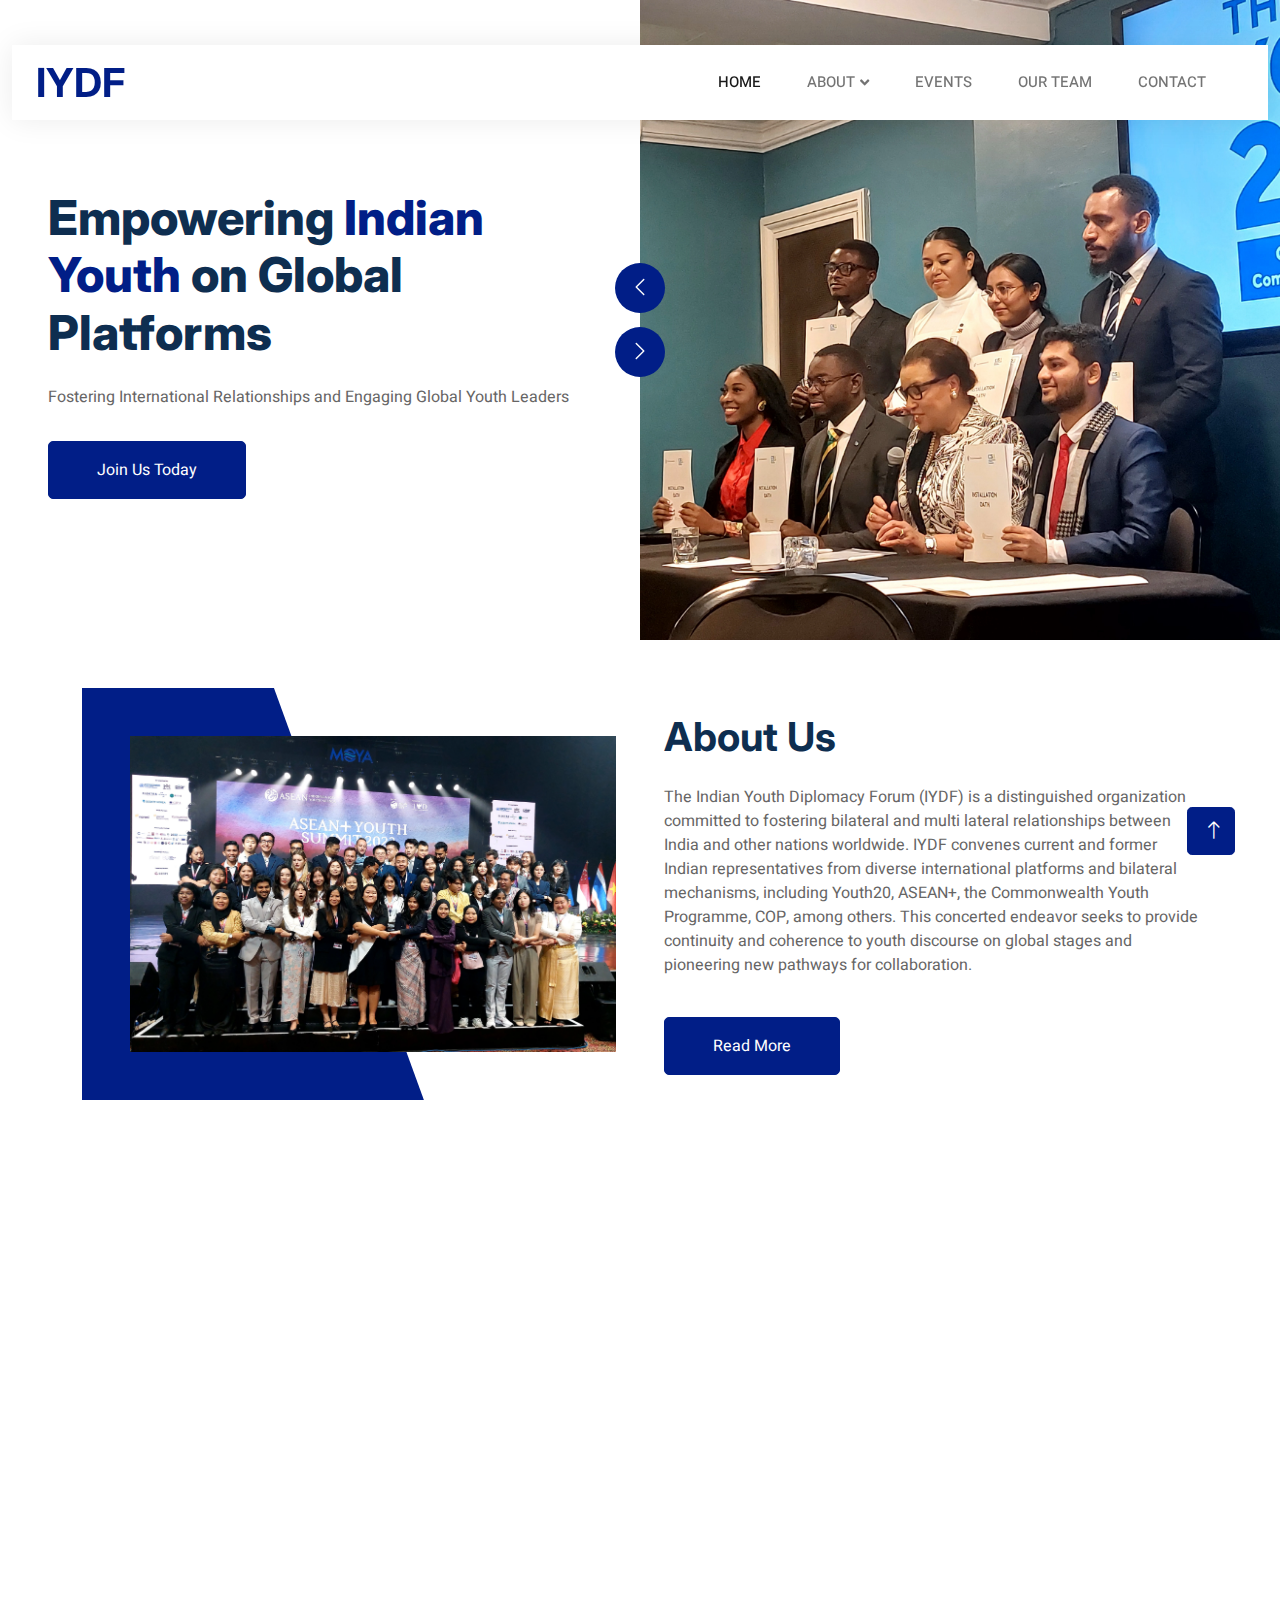
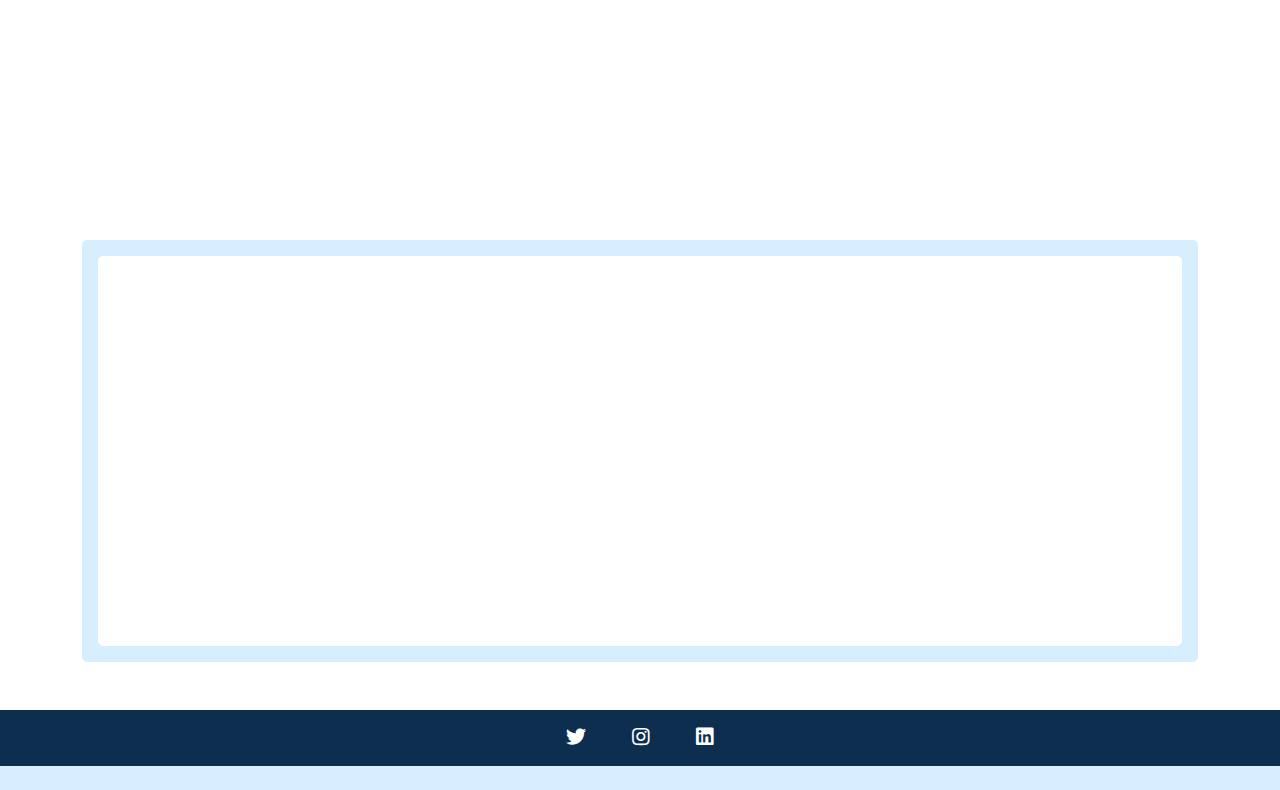
<file: index.html>
<!DOCTYPE html>
<html lang="en">

<head>
    <meta charset="utf-8">
    <title>IYDF</title>
    <meta content="width=device-width, initial-scale=1.0" name="viewport">
    <meta content="" name="keywords">
    <meta content="" name="description">
    <meta name="viewport" content="width=device-width, initial-scale=1">
    <meta name="description" content="Indian Youth Diplomacy Forum (IYDF) is a distinguished organization committed to fostering bilateral and multi lateral relationships between India and other nations worldwide.">
    <meta name="keywords" content="Indian Youth Diplomacy Forum, IYDF, Indian Youth Diplomacy Forum (IYDF), Indian Youth Diplomacy Forum (IYDF) is a distinguished organization committed to fostering bilateral and multi lateral relationships between India and other nations worldwide.">
    <meta name="author" content="Indian Youth Diplomacy Forum">
    <meta property="og:title" content="Indian Youth Diplomacy Forum">
    <meta property="og:description" content="Indian Youth Diplomacy Forum (IYDF) is a distinguished organization committed to fostering bilateral and multi lateral relationships between India and other nations worldwide.">
    <meta property="og:image" content="img/favicon.ico">
    <meta property="og:url" content="https://iydf.in/">
    <meta property="og:site_name" content="Indian Youth Diplomacy Forum">
    <meta property="og:type" content="website">
    <meta name="twitter:card" content="summary_large_image">
    <meta name="twitter:title" content="Indian Youth Diplomacy Forum">
    <meta name="twitter:description" content="Indian Youth Diplomacy Forum (IYDF) is a distinguished organization committed to fostering bilateral and multi lateral relationships between India and other nations worldwide.">
    <meta name="twitter:image" content="img/favicon.ico">

    <!-- Favicon -->
    <link href="img/favicon.ico" rel="icon" type="image/x-icon">
    <link href="css/style.css" rel="stylesheet">
    <link rel="preconnect" href="https://fonts.googleapis.com">
    <link rel="preconnect" href="https://fonts.gstatic.com" crossorigin>
    <link href="https://fonts.googleapis.com/css2?family=Heebo:wght@400;500;600&family=Inter:wght@700;800&display=swap" rel="stylesheet">
    <link href="https://cdnjs.cloudflare.com/ajax/libs/font-awesome/5.10.0/css/all.min.css" rel="stylesheet">
    <link href="https://cdn.jsdelivr.net/npm/bootstrap-icons@1.4.1/font/bootstrap-icons.css" rel="stylesheet">
    <link href="lib/animate/animate.min.css" rel="stylesheet">
    <link href="lib/owlcarousel/assets/owl.carousel.min.css" rel="stylesheet">
    <link href="css/bootstrap.min.css" rel="stylesheet">
    
</head>

<body>
    <div class="container-xxl bg-white p-0">
        <!-- Loader -->
        <div id="spinner" class="show bg-white position-fixed translate-middle w-100 vh-100 top-50 start-50 d-flex align-items-center justify-content-center">
            <div class="spinner-border text-primary" style="width: 3rem; height: 3rem;" role="status">
                <span class="sr-only">Loading...</span>
            </div>
        </div>
        <!-- Loader End -->


        <!-- Navbar Start -->
        <div class="container-fluid nav-bar bg-transparent" style="z-index: 3;">
            <nav class="navbar navbar-expand-lg bg-white navbar-light py-0 px-4">
                <a href="index.html" class="navbar-brand d-flex align-items-center text-center">
                    <h1 class="m-0 text-primary">IYDF</h1>
                </a>
                <button type="button" class="navbar-toggler" data-bs-toggle="collapse" data-bs-target="#navbarCollapse">
                    <span class="navbar-toggler-icon"></span>
                </button>
                <div class="collapse navbar-collapse" id="navbarCollapse">
                    <div class="navbar-nav ms-auto">
                        <a href="index.html" class="nav-item nav-link active">Home</a>
                        <div class="nav-item dropdown">
                            <a href="#" class="nav-link dropdown-toggle" data-bs-toggle="dropdown">About</a>
                            <div class="dropdown-menu rounded-0 m-0">
                                <a href="about.html" class="dropdown-item">About Us</a>
                                <a href="vision.html" class="dropdown-item">Our Vision</a>
                                <a href="domains.html" class="dropdown-item">Domains</a>
                            </div>
                        </div>
                        <a href="events.html" class="nav-item nav-link">Events</a>

                        <a href="ourteam.html" class="nav-item nav-link">Our Team</a>
                        <a href="contact.html" class="nav-item nav-link">Contact</a>
                    </div>
                </div>
            </nav>
        </div>
        <!-- Navbar End -->


        <!-- Header Start -->
        <div class="container-fluid header bg-white p-0">
            <div class="row g-0 align-items-center flex-column-reverse flex-md-row">
                <div class="col-md-6 p-5 mt-lg-5">
                    <h1 class="display-5 animated fadeIn mb-4">Empowering<span class="text-primary"> Indian Youth</span> on Global Platforms</h1>
                    <p class="animated fadeIn mb-4 pb-2">Fostering International Relationships and Engaging Global Youth Leaders</p>
                    <a href="#" class="btn btn-primary py-3 px-5 me-3 animated fadeIn" data-bs-toggle="modal" data-bs-target="#volunteerFormModal">Join Us Today</a>
                </div>
                <div class="col-md-6 animated fadeIn">
                    <div class="owl-carousel header-carousel">
                        <div class="owl-carousel-item">
                            <img class="img-fluid" src="img/carousel-1.webp" alt="">
                        </div>
                        <div class="owl-carousel-item">
                            <img class="img-fluid" src="img/carousel-2.webp" alt="">
                        </div>
                        <div class="owl-carousel-item">
                            <img class="img-fluid" src="img/carousel-3.webp" alt="">
                        </div>
                        <div class="owl-carousel-item">
                            <img class="img-fluid" src="img/carousel-4.webp" alt="">
                        </div>
                        <div class="owl-carousel-item">
                            <img class="img-fluid" src="img/carousel-5.webp" alt="">
                        </div>
                        <div class="owl-carousel-item">
                            <img class="img-fluid" src="img/carousel-6.webp" alt="">
                        </div>
                    </div>
                </div>
            </div>
        </div>
        <!-- Header End -->


        <!-- Modal Start -->
        <div class="modal fade" id="volunteerFormModal" tabindex="-1" aria-labelledby="volunteerFormModalLabel" aria-hidden="true" style = "z-index: 10000;">
            <div class="modal-dialog">
                <div class="modal-content">
                    <div class="modal-header">
                        <h5 class="modal-title" id="volunteerFormModalLabel">Volunteer Form</h5>
                        <button type="button" class="btn-close" data-bs-dismiss="modal" aria-label="Close"></button>
                    </div>
                    <div class="modal-body">
                        <form action="https://formsubmit.co/indianyouthdiplomacyforum@gmail.com" method="POST">
                            <div class="row g-3">
                                <div class="col-md-6">
                                    <div class="form-floating">
                                        <input type="text" class="form-control" id="first_name" placeholder="First Name" name="First Name">
                                        <label for="name">First Name</label>
                                    </div>
                                </div>
                                <div class="col-md-6">
                                    <div class="form-floating">
                                        <input type="text" class="form-control" id="last_name" placeholder="Last Name" name="Last Name">
                                        <label for="name">Last Name</label>
                                    </div>
                                </div>
                                
                                <div class="col-12">
                                    <div class="form-floating">
                                        <input type="tel" class="form-control" id="subject" placeholder="+91 5672865432" name="Mobile Number">
                                        <label for="Phone">Phone Number</label>
                                    </div>
                                </div>
                                <div class="col-12">
                                    <div class="form-floating">
                                        <input type="email" class="form-control" id="email" placeholder="anything@something.com" name="Email">
                                        <label for="email">Email ID</label>
                                    </div>
                                </div>
                                <div class="col-12">
                                    <div class="form-floating">
                                        <input type="text" class="form-control" id="subject" placeholder="IYDF" name="Organization">
                                        <label for="subject">Name of organization</label>
                                    </div>
                                </div>
                                <div class="col-12">
                                    <div class="form-floating">
                                        <input type="text" class="form-control" id="subject" placeholder="Manager" name="Designation">
                                        <label for="subject">Designation at organization</label>
                                    </div>
                                </div>
                                <div class="col-12">
                                    <button class="btn btn-primary w-100 py-3" type="submit">Send Message</button>
                                </div>
                            </div>
                        </form>
                    </div>
                </div>
            </div>
        </div>
        <!-- Modal end -->


        <!-- About Start -->
        <div class="container-xxl py-5 bg-white">
            <div class="container">
                <div class="row g-5 align-items-center">
                    <div class="col-lg-6 wow fadeIn" data-wow-delay="0.1s">
                        <div class="about-img position-relative overflow-hidden p-5 pe-0">
                            <img class="img-fluid w-100" src="img/about.webp">
                        </div>
                    </div>
                    <div class="col-lg-6 wow fadeIn" data-wow-delay="0.5s">
                        <h1 class="mb-4">About Us</h1>
                        <p class="mb-4">
                            The Indian Youth Diplomacy Forum (IYDF) is a distinguished organization committed to fostering bilateral and multi
                            lateral relationships between India and other nations worldwide. IYDF convenes current and former Indian representatives from 
                            diverse international platforms and bilateral mechanisms, including Youth20, ASEAN+, the Commonwealth Youth Programme, COP, 
                            among others. This concerted endeavor seeks to provide continuity and coherence to youth discourse on global stages and pioneering 
                            new pathways for collaboration.
                        </p>
                        <a class="btn btn-primary py-3 px-5 mt-3" href="about.html">Read More</a>
                    </div>
                </div>
            </div>
        </div>
        <!-- About End -->


        <!-- Initiatives Start -->
        <div class="container-xxl py-5 bg-white">
            <div class="container">
                <div class="text-center mx-auto mb-5 wow fadeInUp" data-wow-delay="0.1s" style="max-width: 600px;">
                    <h1 class="mb-3">Plans & Initiatives</h1>
                    <p>
                        IYDF is involved in various initiatives aimed at empowering youth and fostering international collaboration.
                    </p>
                </div>
                <div class="row g-4">
                    <div class="col-lg-3 col-sm-6 wow fadeInUp" data-wow-delay="0.1s">
                        <a class="d-block bg-light-card text-center rounded p-3 ">
                            <div class="rounded p-4 overlay">
                                <h6>Capacity Building & Training</h6>
                                <span></span>
                            </div>
                        </a>
                    </div>
                    <div class="col-lg-3 col-sm-6 wow fadeInUp" data-wow-delay="0.3s">
                        <a class="d-block bg-light-card text-center rounded p-3 ">
                            <div class="rounded p-4 overlay">
                                <h6>Institutional Engagement & Collaboration</h6>
                                <span></span>
                            </div>
                        </a>
                    </div>
                    <div class="col-lg-3 col-sm-6 wow fadeInUp" data-wow-delay="0.5s">
                        <a class="d-block bg-light-card text-center rounded p-3 ">
                            <div class="rounded p-4 overlay">
                                <h6>Awareness & Outreach Initiatives</h6>
                                <span></span>
                            </div>
                        </a>
                    </div>
                    <div class="col-lg-3 col-sm-6 wow fadeInUp" data-wow-delay="0.7s">
                        <a class="d-block bg-light-card text-center rounded p-3 ">
                            <div class="rounded p-4 overlay">
                                <h6>Data Collection & Assimilation</h6>
                                <span></span>
                            </div>
                        </a>
                    </div>
                    <div class="col-lg-3 col-sm-6 wow fadeInUp" data-wow-delay="0.1s">
                        <a class="d-block bg-light-card text-center rounded p-3 ">
                            <div class="rounded p-4 overlay">
                                <h6>Youth Exchanges & Global Events</h6>
                                <span></span>
                            </div>
                        </a>
                    </div>
                    <div class="col-lg-3 col-sm-6 wow fadeInUp" data-wow-delay="0.3s">
                        <a class="d-block bg-light-card text-center rounded p-3 ">
                            <div class="rounded p-4 overlay">
                                <h6>Research on Global Events</h6>
                                <span></span>
                            </div>
                        </a>
                    </div>
                    <div class="col-lg-3 col-sm-6 wow fadeInUp" data-wow-delay="0.5s">
                        <a class="d-block bg-light-card text-center rounded p-3 ">
                            <div class="rounded p-4 overlay">
                                <h6>Community Development</h6>
                                <span></span>
                            </div>
                        </a>
                    </div>
                    <div class="col-lg-3 col-sm-6 wow fadeInUp" data-wow-delay="0.7s">
                        <a class="d-block bg-light-card text-center rounded p-3 ">
                            <div class="rounded p-4 overlay">
                                <h6>Workshops & Training Sessions</h6>
                                <span></span>
                            </div>
                        </a>
                    </div>
                </div>
                </div>
            </div>
        </div>
        <!-- Initiatives End -->


        <!-- Testimonial Start -->
        <!-- <div class="container-xxl py-5 bg-white">
            <div class="container">
                <div class="text-center mx-auto mb-5 wow fadeInUp" data-wow-delay="0.1s" style="max-width: 600px;">
                    <h1 class="mb-3">Our Clients Say!</h1>
                    <p>Eirmod sed ipsum dolor sit rebum labore magna erat. Tempor ut dolore lorem kasd vero ipsum sit eirmod sit. Ipsum diam justo sed rebum vero dolor duo.</p>
                </div>
                <div class="owl-carousel testimonial-carousel wow fadeInUp" data-wow-delay="0.1s">
                    <div class="testimonial-item bg-light rounded p-3">
                        <div class="bg-white border rounded p-4">
                            <p>Tempor stet labore dolor clita stet diam amet ipsum dolor duo ipsum rebum stet dolor amet diam stet. Est stet ea lorem amet est kasd kasd erat eos</p>
                            <div class="d-flex align-items-center">
                                <img class="img-fluid flex-shrink-0 rounded" src="img/testimonial-1.webp" style="width: 45px; height: 45px;">
                                <div class="ps-3">
                                    <h6 class="fw-bold mb-1">Client Name</h6>
                                    <small>Profession</small>
                                </div>
                            </div>
                        </div>
                    </div>
                    <div class="testimonial-item bg-light rounded p-3">
                        <div class="bg-white border rounded p-4">
                            <p>Tempor stet labore dolor clita stet diam amet ipsum dolor duo ipsum rebum stet dolor amet diam stet. Est stet ea lorem amet est kasd kasd erat eos</p>
                            <div class="d-flex align-items-center">
                                <img class="img-fluid flex-shrink-0 rounded" src="img/testimonial-2.webp" style="width: 45px; height: 45px;">
                                <div class="ps-3">
                                    <h6 class="fw-bold mb-1">Client Name</h6>
                                    <small>Profession</small>
                                </div>
                            </div>
                        </div>
                    </div>
                    <div class="testimonial-item bg-light rounded p-3">
                        <div class="bg-white border rounded p-4">
                            <p>Tempor stet labore dolor clita stet diam amet ipsum dolor duo ipsum rebum stet dolor amet diam stet. Est stet ea lorem amet est kasd kasd erat eos</p>
                            <div class="d-flex align-items-center">
                                <img class="img-fluid flex-shrink-0 rounded" src="img/testimonial-3.webp" style="width: 45px; height: 45px;">
                                <div class="ps-3">
                                    <h6 class="fw-bold mb-1">Client Name</h6>
                                    <small>Profession</small>
                                </div>
                            </div>
                        </div>
                    </div>
                </div>
            </div>
        </div> -->
        <!-- Testimonial End -->


        <!-- Call to Action Start -->
        <div class="container-xxl py-5 bg-white">
            <div class="container">
                <div class="bg-light rounded p-3">
                    <div class="bg-white rounded p-4">
                        <div class="row g-5 align-items-center">
                            <div class="col-lg-6 wow fadeIn" data-wow-delay="0.1s">
                                <img class="img-fluid rounded w-100" src="img/call-to-action.webp" alt="">
                            </div>
                            <div class="col-lg-6 wow fadeIn" data-wow-delay="0.5s">
                                <div class="mb-4">
                                    <h1 class="mb-3">Contact Us</h1>
                                    <p>Reach out to us by clicking below.</p>
                                </div>
                                <a href="contact.html" class="btn btn-primary py-3 px-4 me-2"><i class="fa fa-phone-alt me-2"></i>Contact Us</a>
                            </div>
                        </div>
                    </div>
                </div>
            </div>
        </div>
        <!-- Call to Action End -->
        

        <!-- Footer Start -->
        <footer class="text-center bg-dark">
            <!-- Grid container -->
            <div class="container">
                <!-- Section: Social media -->
                <section class="mb-4">
                <!-- Twitter -->
                    <a
                        class="btn btn-link btn-floating btn-lg text-body m-1 footer-icon"
                        href="https://x.com/iydf_india?s=09"
                        role="button"
                    >
                        <i class="fab fa-twitter"></i>
                    </a>
        
                <!-- Instagram -->
                <a
                    class="btn btn-link btn-floating btn-lg text-body m-1 footer-icon"
                    href="https://www.instagram.com/indianyouthdiplomacy_?igsh=MXJ6OTZ0emJ6dHBjYQ=="
                    role="button"
                >
                    <i class="fab fa-instagram"></i>
                </a>
        
                <!-- Linkedin -->
                <a
                    class="btn btn-link btn-floating btn-lg text-body m-1 footer-icon"
                    href="https://www.linkedin.com/company/indian-youth-diplomacy-forum/"
                    role="button"
                >
                    <i class="fab fa-linkedin"></i>
                </a>
                </section>
                <!-- Section: Social media -->
            </div>
            <!-- Grid container -->
        </footer>
        <!-- Footer End -->


        <!-- Back to Top -->
        <a href="#" class="btn btn-lg btn-primary btn-lg-square back-to-top"><i class="bi bi-arrow-up"></i></a>
    </div>

    <!-- JavaScript Libraries -->
    <script src="https://code.jquery.com/jquery-3.4.1.min.js"></script>
    <script src="https://cdn.jsdelivr.net/npm/bootstrap@5.0.0/dist/js/bootstrap.bundle.min.js"></script>
    <script src="lib/wow/wow.min.js"></script>
    <script src="lib/easing/easing.min.js"></script>
    <script src="lib/waypoints/waypoints.min.js"></script>
    <script src="lib/owlcarousel/owl.carousel.min.js"></script>

    <!-- Template Javascript -->
    <script src="js/main.js"></script>
</body>

</html>
</file>
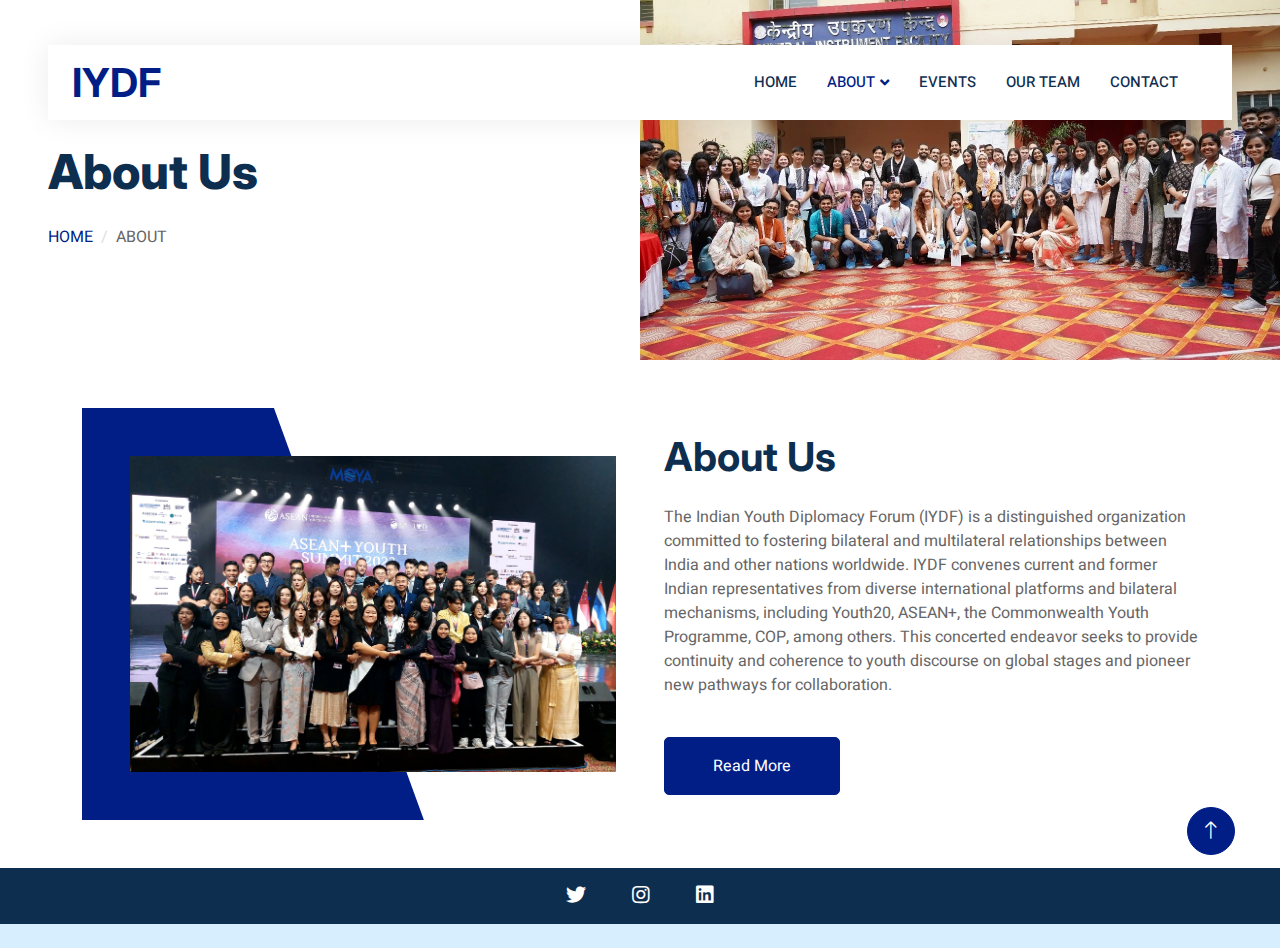
<file: about.html>
<!DOCTYPE html>
<html lang="en">

<head>
    <meta charset="utf-8">
    <title>IYDF - About Us</title>
    <meta content="width=device-width, initial-scale=1.0" name="viewport">
    <meta content="" name="keywords">
    <meta content="" name="description">
    <meta property="og:title" content="Indian Youth Diplomacy Forum">
    <meta property="og:description" content="Indian Youth Diplomacy Forum (IYDF) is a distinguished organization committed to fostering bilateral and multi lateral relationships between India and other nations worldwide.">
    <meta property="og:image" content="img/favicon.ico">
    <meta property="og:url" content="https://iydf.in/">
    <meta property="og:site_name" content="Indian Youth Diplomacy Forum">
    <meta property="og:type" content="website">
    <meta name="twitter:card" content="summary_large_image">
    <meta name="twitter:title" content="Indian Youth Diplomacy Forum">
    <meta name="twitter:description" content="Indian Youth Diplomacy Forum (IYDF) is a distinguished organization committed to fostering bilateral and multi lateral relationships between India and other nations worldwide.">
    <meta name="twitter:image" content="img/favicon.ico">

    <!-- Favicon -->
    <link href="img/favicon.ico" rel="icon" type="image/x-icon">

    <link rel="preconnect" href="https://fonts.googleapis.com">
    <link rel="preconnect" href="https://fonts.gstatic.com" crossorigin>
    <link href="https://fonts.googleapis.com/css2?family=Heebo:wght@400;500;600&family=Inter:wght@700;800&display=swap" rel="stylesheet">
    <link href="https://cdnjs.cloudflare.com/ajax/libs/font-awesome/5.10.0/css/all.min.css" rel="stylesheet">
    <link href="https://cdn.jsdelivr.net/npm/bootstrap-icons@1.4.1/font/bootstrap-icons.css" rel="stylesheet">
    <link href="lib/animate/animate.min.css" rel="stylesheet">
    <link href="lib/owlcarousel/assets/owl.carousel.min.css" rel="stylesheet">
    <link href="css/bootstrap.min.css" rel="stylesheet">
    <link href="css/style.css" rel="stylesheet">
</head>

<body>
    <div class="container-xxl bg-white p-0">
        <!-- Loader -->
        <div id="spinner" class="show bg-white position-fixed translate-middle w-100 vh-100 top-50 start-50 d-flex align-items-center justify-content-center">
            <div class="spinner-border text-primary" style="width: 3rem; height: 3rem;" role="status">
                <span class="sr-only">Loading...</span>
            </div>
        </div>
        <!-- Loader End -->


        <!-- Navbar Start -->
        <div class="container-fluid nav-bar bg-transparent" style="z-index: 3;">
            <nav class="navbar navbar-expand-lg bg-white navbar-light py-0 px-4">
                <a href="index.html" class="navbar-brand d-flex align-items-center text-center">
                    <h1 class="m-0 text-primary">IYDF</h1>
                </a>
                <button type="button" class="navbar-toggler" data-bs-toggle="collapse" data-bs-target="#navbarCollapse">
                    <span class="navbar-toggler-icon"></span>
                </button>
                <div class="collapse navbar-collapse" id="navbarCollapse">
                    <div class="navbar-nav ms-auto">
                        <a href="index.html" class="nav-item nav-link">Home</a>
                        <div class="nav-item dropdown">
                            <a href="#" class="nav-link dropdown-toggle active" data-bs-toggle="dropdown">About</a>
                            <div class="dropdown-menu rounded-0 m-0">
                                <a href="about.html" class="dropdown-item active">About Us</a>
                                <a href="vision.html" class="dropdown-item">Our Vision</a>
                                <a href="domains.html" class="dropdown-item">Domains</a>
                            </div>
                        </div>
                        <a href="events.html" class="nav-item nav-link">Events</a>

                        <a href="ourteam.html" class="nav-item nav-link">Our Team</a>
                        <a href="contact.html" class="nav-item nav-link">Contact</a>
                    </div>
                </div>
            </nav>
        </div>
        <!-- Navbar End -->


        <!-- Header Start -->
        <div class="container-fluid header bg-white p-0">
            <div class="row g-0 align-items-center flex-column-reverse flex-md-row">
                <div class="col-md-6 p-5 mt-lg-5">
                    <h1 class="display-5 animated fadeIn mb-4">About Us</h1> 
                        <nav aria-label="breadcrumb animated fadeIn">
                        <ol class="breadcrumb text-uppercase">
                            <li class="breadcrumb-item"><a href="index.html">Home</a></li>
                            <li class="breadcrumb-item text-body active" aria-current="page">About</li>
                        </ol>
                    </nav>
                </div>
                <div class="col-md-6 animated fadeIn">
                    <img class="img-fluid" src="img/header1.webp" alt="">
                </div>
            </div>
        </div>
        <!-- Header End -->


        <!-- About Start -->
        <div class="container-xxl py-5">
            <div class="container">
                <div class="row g-5 align-items-center">
                    <div class="col-lg-6 wow fadeIn" data-wow-delay="0.1s">
                        <div class="about-img position-relative overflow-hidden p-5 pe-0">
                            <img class="img-fluid w-100" src="img/about.webp" alt="About Us">
                        </div>
                    </div>
                    <div class="col-lg-6 wow fadeIn" data-wow-delay="0.5s">
                        <h1 class="mb-4">About Us</h1>
                        <p class="mb-4">
                            The Indian Youth Diplomacy Forum (IYDF) is a distinguished organization committed to fostering bilateral and multilateral relationships between India and other nations worldwide. IYDF convenes current and former Indian representatives from diverse international platforms and bilateral mechanisms, including Youth20, ASEAN+, the Commonwealth Youth Programme, COP, among others. This concerted endeavor seeks to provide continuity and coherence to youth discourse on global stages and pioneer new pathways for collaboration.
                        </p>
                        <div id="moreContent" class="more-content">
                            <p class="mb-4">
                                As the nation with the world's largest youth population, it is imperative for the Indian youth to have extensive representation on international platforms. Concurrently, global institutions and leaders are eager to engage with Indian youth in a comprehensive and sustained manner.
                            </p>
                            <p class="mb-4">
                                IYDF aspires to bring together the Indian student and young professional community spread across the globe, facilitating their efforts to extend our initiatives across diverse geographies. Given the diversity and widespread nature of the Indian diaspora, we possess living bridges in all the countries that IYDF envisages to strengthen and expand upon.
                            </p>
                        </div>
                        <a id="readMoreBtn" class="btn btn-primary py-3 px-5 mt-3" href="javascript:void(0);">Read More</a>
                    </div>
                </div>
            </div>
        </div>
        <!-- About End -->

        <!-- Footer Start -->
        <footer class="text-center bg-dark">
            <!-- Grid container -->
            <div class="container">
                <!-- Section: Social media -->
                <section class="mb-4">
                <!-- Twitter -->
                    <a
                        class="btn btn-link btn-floating btn-lg text-body m-1 footer-icon"
                        href="https://x.com/iydf_india?s=09"
                        role="button"
                    >
                        <i class="fab fa-twitter"></i>
                    </a>
        
                <!-- Instagram -->
                <a
                    class="btn btn-link btn-floating btn-lg text-body m-1 footer-icon"
                    href="https://www.instagram.com/indianyouthdiplomacy_?igsh=MXJ6OTZ0emJ6dHBjYQ=="
                    role="button"
                >
                    <i class="fab fa-instagram"></i>
                </a>
        
                <!-- Linkedin -->
                <a
                    class="btn btn-link btn-floating btn-lg text-body m-1 footer-icon"
                    href="https://www.linkedin.com/company/indian-youth-diplomacy-forum/"
                    role="button"
                >
                    <i class="fab fa-linkedin"></i>
                </a>
                </section>
                <!-- Section: Social media -->
            </div>
            <!-- Grid container -->
        </footer>
        <!-- Footer End -->


        <!-- Back to Top -->
        <a href="#" class="btn btn-lg btn-primary btn-lg-square back-to-top"><i class="bi bi-arrow-up"></i></a>
    </div>

    <!-- JavaScript Libraries -->
    <script src="https://code.jquery.com/jquery-3.4.1.min.js"></script>
    <script src="https://cdn.jsdelivr.net/npm/bootstrap@5.0.0/dist/js/bootstrap.bundle.min.js"></script>
    <script src="lib/wow/wow.min.js"></script>
    <script src="lib/easing/easing.min.js"></script>
    <script src="lib/waypoints/waypoints.min.js"></script>
    <script src="lib/owlcarousel/owl.carousel.min.js"></script>

    <!-- Template Javascript -->
    <script src="js/main.js"></script>
    <script src="js/about.js"></script>
</body>

</html>
</file>
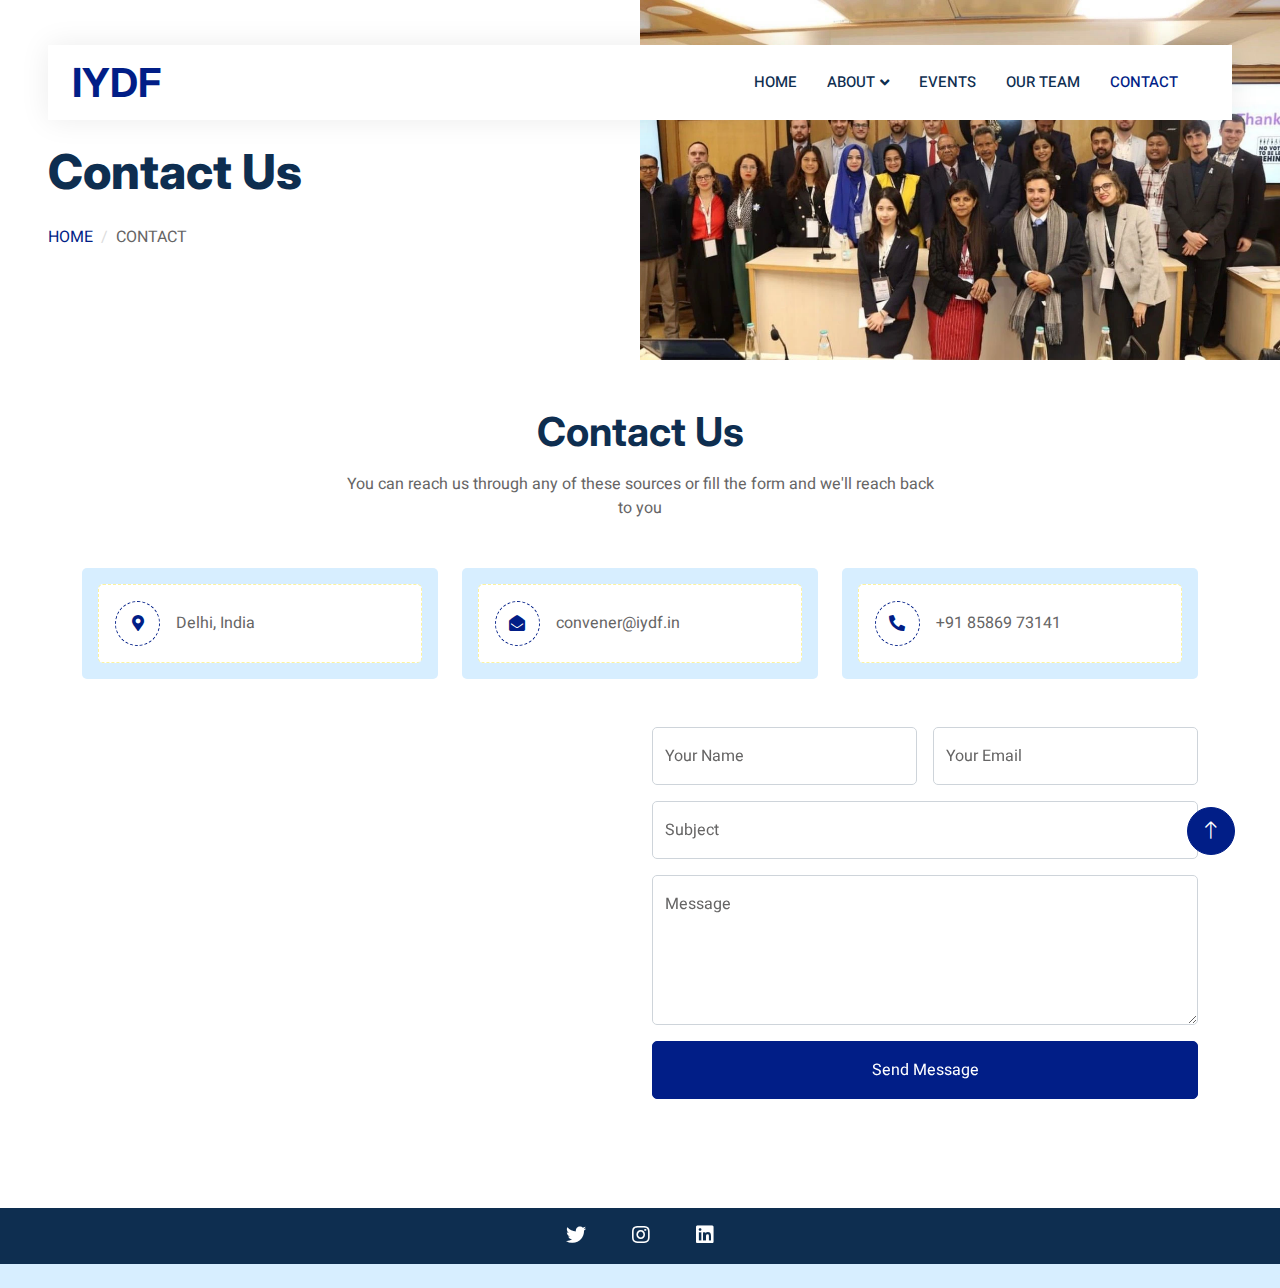
<file: contact.html>
<!DOCTYPE html>
<html lang="en">

<head>
    <meta charset="utf-8">
    <title>IYDF - Contact Us</title>
    <meta content="width=device-width, initial-scale=1.0" name="viewport">
    <meta content="" name="keywords">
    <meta content="" name="description">
    <meta property="og:title" content="Indian Youth Diplomacy Forum">
    <meta property="og:description" content="Indian Youth Diplomacy Forum (IYDF) is a distinguished organization committed to fostering bilateral and multi lateral relationships between India and other nations worldwide.">
    <meta property="og:image" content="img/favicon.ico">
    <meta property="og:url" content="https://iydf.in/">
    <meta property="og:site_name" content="Indian Youth Diplomacy Forum">
    <meta property="og:type" content="website">
    <meta name="twitter:card" content="summary_large_image">
    <meta name="twitter:title" content="Indian Youth Diplomacy Forum">
    <meta name="twitter:description" content="Indian Youth Diplomacy Forum (IYDF) is a distinguished organization committed to fostering bilateral and multi lateral relationships between India and other nations worldwide.">
    <meta name="twitter:image" content="img/favicon.ico">

    <!-- Favicon -->
    <link href="img/favicon.ico" rel="icon" type="image/x-icon">

    <link rel="preconnect" href="https://fonts.googleapis.com">
    <link rel="preconnect" href="https://fonts.gstatic.com" crossorigin>
    <link href="https://fonts.googleapis.com/css2?family=Heebo:wght@400;500;600&family=Inter:wght@700;800&display=swap" rel="stylesheet">
    <link href="https://cdnjs.cloudflare.com/ajax/libs/font-awesome/5.10.0/css/all.min.css" rel="stylesheet">
    <link href="https://cdn.jsdelivr.net/npm/bootstrap-icons@1.4.1/font/bootstrap-icons.css" rel="stylesheet">
    <link href="lib/animate/animate.min.css" rel="stylesheet">
    <link href="lib/owlcarousel/assets/owl.carousel.min.css" rel="stylesheet">
    <link href="css/bootstrap.min.css" rel="stylesheet">
    <link href="css/style.css" rel="stylesheet">
</head>

<body>
    <div class="container-xxl bg-white p-0">
        <!-- Loader -->
        <div id="spinner" class="show bg-white position-fixed translate-middle w-100 vh-100 top-50 start-50 d-flex align-items-center justify-content-center">
            <div class="spinner-border text-primary" style="width: 3rem; height: 3rem;" role="status">
                <span class="sr-only">Loading...</span>
            </div>
        </div>
        <!-- Loader End -->


        <!-- Navbar Start -->
        <div class="container-fluid nav-bar bg-transparent" style="z-index: 3;">
            <nav class="navbar navbar-expand-lg bg-white navbar-light py-0 px-4">
                <a href="index.html" class="navbar-brand d-flex align-items-center text-center">
                    <h1 class="m-0 text-primary">IYDF</h1>
                </a>
                <button type="button" class="navbar-toggler" data-bs-toggle="collapse" data-bs-target="#navbarCollapse">
                    <span class="navbar-toggler-icon"></span>
                </button>
                <div class="collapse navbar-collapse" id="navbarCollapse">
                    <div class="navbar-nav ms-auto">
                        <a href="index.html" class="nav-item nav-link">Home</a>
                        <div class="nav-item dropdown">
                            <a href="#" class="nav-link dropdown-toggle" data-bs-toggle="dropdown">About</a>
                            <div class="dropdown-menu rounded-0 m-0">
                                <a href="about.html" class="dropdown-item">About Us</a>
                                <a href="vision.html" class="dropdown-item">Our Vision</a>
                                <a href="domains.html" class="dropdown-item">Domains</a>
                            </div>
                        </div>
                        <a href="events.html" class="nav-item nav-link">Events</a>

                        <a href="ourteam.html" class="nav-item nav-link">Our Team</a>
                        <a href="contact.html" class="nav-item nav-link active">Contact</a>
                    </div>
                </div>
            </nav>
        </div>
        <!-- Navbar End -->


        <!-- Header Start -->
        <div class="container-fluid header bg-white p-0">
            <div class="row g-0 align-items-center flex-column-reverse flex-md-row">
                <div class="col-md-6 p-5 mt-lg-5">
                    <h1 class="display-5 animated fadeIn mb-4">Contact Us</h1> 
                        <nav aria-label="breadcrumb animated fadeIn">
                        <ol class="breadcrumb text-uppercase">
                            <li class="breadcrumb-item"><a href="index.html">Home</a></li>
                            <li class="breadcrumb-item text-body active" aria-current="page">Contact</li>
                        </ol>
                    </nav>
                </div>
                <div class="col-md-6 animated fadeIn">
                    <img class="img-fluid" src="img/header2.webp" alt="">
                </div>
            </div>
        </div>
        <!-- Header End -->


        <!-- Contact Start -->
        <div class="container-xxl py-5">
            <div class="container">
                <div class="text-center mx-auto mb-5 wow fadeInUp" data-wow-delay="0.1s" style="max-width: 600px;">
                    <h1 class="mb-3">Contact Us</h1>
                    <p>You can reach us through any of these sources or fill the form and we'll reach back to you</p>
                </div>
                <div class="row g-4">
                    <div class="col-12">
                        <div class="row gy-4">
                            <div class="col-md-6 col-lg-4 wow fadeIn" data-wow-delay="0.1s">
                                <div class="bg-light rounded p-3">
                                    <div class="d-flex align-items-center bg-white rounded p-3" style="border: 1px dashed #fcf39d">
                                        <div class="icon me-3" style="width: 45px; height: 45px;">
                                            <i class="fa fa-map-marker-alt text-primary"></i>
                                        </div>
                                        <span>Delhi, India</span>
                                    </div>
                                </div>
                            </div>
                            <div class="col-md-6 col-lg-4 wow fadeIn" data-wow-delay="0.3s">
                                <div class="bg-light rounded p-3">
                                    <div class="d-flex align-items-center bg-white rounded p-3" style="border: 1px dashed #fcf39d">
                                        <div class="icon me-3" style="width: 45px; height: 45px;">
                                            <i class="fa fa-envelope-open text-primary"></i>
                                        </div>
                                        <span>convener@iydf.in</span>
                                    </div>
                                </div>
                            </div>
                            <div class="col-md-6 col-lg-4 wow fadeIn" data-wow-delay="0.5s">
                                <div class="bg-light rounded p-3">
                                    <div class="d-flex align-items-center bg-white rounded p-3" style="border: 1px dashed #fcf39d">
                                        <div class="icon me-3" style="width: 45px; height: 45px;">
                                            <i class="fa fa-phone-alt text-primary"></i>
                                        </div>
                                        <span>+91 85869 73141</span>
                                    </div>
                                </div>
                            </div>
                        </div>
                    </div>
                    <div class="col-md-6 wow fadeInUp" data-wow-delay="0.1s">
                        <iframe src="https://www.google.com/maps/embed?pb=!1m18!1m12!1m3!1d448194.82162352453!2d77.09323125!3d28.6440836!2m3!1f0!2f0!3f0!3m2!1i1024!2i768!4f13.1!3m3!1m2!1s0x390cfd5b347eb62d%3A0x37205b715389640!2sDelhi!5e0!3m2!1sen!2sin!4v1719632007484!5m2!1sen!2sin" width="600" height="450" style="border:0;" allowfullscreen="" loading="lazy" referrerpolicy="no-referrer-when-downgrade"></iframe>
                    </div>
                    <div class="col-md-6">
                        <div class="wow fadeInUp" data-wow-delay="0.5s">
                            <p class="mb-4"></p>
                            <form action="https://formsubmit.co/indianyouthdiplomacyforum@gmail.com" method="POST">
                                <div class="row g-3">
                                    <div class="col-md-6">
                                        <div class="form-floating">
                                            <input type="text" class="form-control" id="name" placeholder="Your Name" name = "Name: ">
                                            <label for="name">Your Name</label>
                                        </div>
                                    </div>
                                    <div class="col-md-6">
                                        <div class="form-floating">
                                            <input type="email" class="form-control" id="email" placeholder="Your Email" name = "Email: ">
                                            <label for="email">Your Email</label>
                                        </div>
                                    </div>
                                    <div class="col-12">
                                        <div class="form-floating">
                                            <input type="text" class="form-control" id="subject" placeholder="Subject" name = "Subject: ">
                                            <label for="subject">Subject</label>
                                        </div>
                                    </div>
                                    <div class="col-12">
                                        <div class="form-floating">
                                            <textarea class="form-control" placeholder="Leave a message here" id="message" style="height: 150px" name = "Message: "></textarea>
                                            <label for="message">Message</label>
                                        </div>
                                    </div>
                                    <div class="col-12">
                                        <button class="btn btn-primary w-100 py-3" type="submit">Send Message</button>
                                    </div>
                                </div>
                            </form>
                        </div>
                    </div>
                </div>
            </div>
        </div>
        <!-- Contact End -->


        <!-- Footer Start -->
        <footer class="text-center bg-dark">
            <!-- Grid container -->
            <div class="container">
                <!-- Section: Social media -->
                <section class="mb-4">
                <!-- Twitter -->
                    <a
                        class="btn btn-link btn-floating btn-lg text-body m-1 footer-icon"
                        href="https://x.com/iydf_india?s=09"
                        role="button"
                    >
                        <i class="fab fa-twitter"></i>
                    </a>
        
                <!-- Instagram -->
                <a
                    class="btn btn-link btn-floating btn-lg text-body m-1 footer-icon"
                    href="https://www.instagram.com/indianyouthdiplomacy_?igsh=MXJ6OTZ0emJ6dHBjYQ=="
                    role="button"
                >
                    <i class="fab fa-instagram"></i>
                </a>
        
                <!-- Linkedin -->
                <a
                    class="btn btn-link btn-floating btn-lg text-body m-1 footer-icon"
                    href="https://www.linkedin.com/company/indian-youth-diplomacy-forum/"
                    role="button"
                >
                    <i class="fab fa-linkedin"></i>
                </a>
                </section>
                <!-- Section: Social media -->
            </div>
            <!-- Grid container -->
        </footer>
        <!-- Footer End -->


        <!-- Back to Top -->
        <a href="#" class="btn btn-lg btn-primary btn-lg-square back-to-top"><i class="bi bi-arrow-up"></i></a>
    </div>

    <!-- JavaScript Libraries -->
    <script src="https://code.jquery.com/jquery-3.4.1.min.js"></script>
    <script src="https://cdn.jsdelivr.net/npm/bootstrap@5.0.0/dist/js/bootstrap.bundle.min.js"></script>
    <script src="lib/wow/wow.min.js"></script>
    <script src="lib/easing/easing.min.js"></script>
    <script src="lib/waypoints/waypoints.min.js"></script>
    <script src="lib/owlcarousel/owl.carousel.min.js"></script>

    <!-- Template Javascript -->
    <script src="js/main.js"></script>
</body>

</html>
</file>
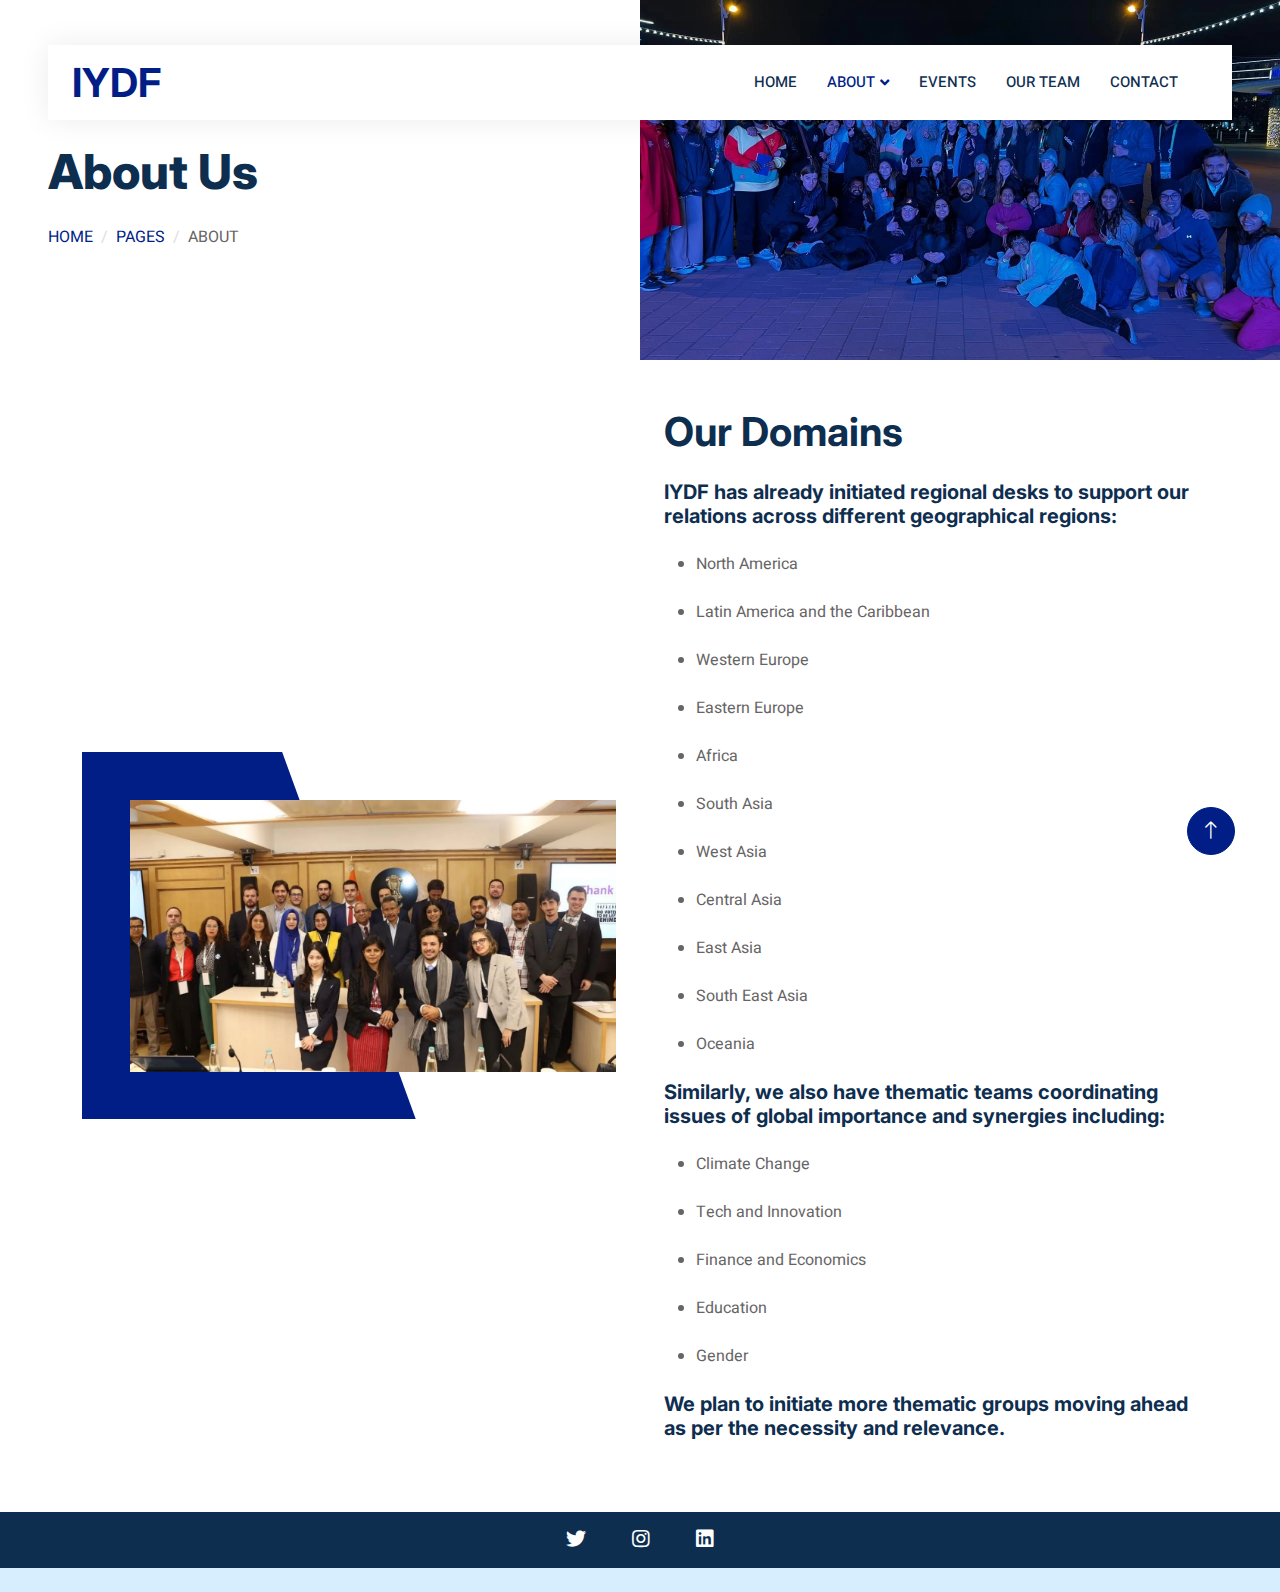
<file: domains.html>
<!DOCTYPE html>
<html lang="en">

<head>
    <meta charset="utf-8">
    <title>IYDF</title>
    <meta content="width=device-width, initial-scale=1.0" name="viewport">
    <meta name = "description" content = "Indian Youth Diplomacy Forum Domains">
    <meta name = "keywords" content = "Indian Youth Diplomacy Forum, Domains, IYDF, Studomatrix, G20">
    <meta name = "author" content = "Indian Youth Diplomacy Forum">
    <meta property="og:title" content="Indian Youth Diplomacy Forum">
    <meta property="og:description" content="Indian Youth Diplomacy Forum (IYDF) is a distinguished organization committed to fostering bilateral and multi lateral relationships between India and other nations worldwide.">
    <meta property="og:image" content="img/favicon.ico">
    <meta property="og:url" content="https://iydf.in/">
    <meta property="og:site_name" content="Indian Youth Diplomacy Forum">
    <meta property="og:type" content="website">
    <meta name="twitter:card" content="summary_large_image">
    <meta name="twitter:title" content="Indian Youth Diplomacy Forum">
    <meta name="twitter:description" content="Indian Youth Diplomacy Forum (IYDF) is a distinguished organization committed to fostering bilateral and multi lateral relationships between India and other nations worldwide.">
    <meta name="twitter:image" content="img/favicon.ico">

    <!-- Favicon -->
    <link href="img/favicon.ico" rel="icon" type="image/x-icon">

    <link rel="preconnect" href="https://fonts.googleapis.com">
    <link rel="preconnect" href="https://fonts.gstatic.com" crossorigin>
    <link href="https://fonts.googleapis.com/css2?family=Heebo:wght@400;500;600&family=Inter:wght@700;800&display=swap" rel="stylesheet">
    <link href="https://cdnjs.cloudflare.com/ajax/libs/font-awesome/5.10.0/css/all.min.css" rel="stylesheet">
    <link href="https://cdn.jsdelivr.net/npm/bootstrap-icons@1.4.1/font/bootstrap-icons.css" rel="stylesheet">
    <link href="lib/animate/animate.min.css" rel="stylesheet">
    <link href="lib/owlcarousel/assets/owl.carousel.min.css" rel="stylesheet">
    <link href="css/bootstrap.min.css" rel="stylesheet">
    <link href="css/style.css" rel="stylesheet">
</head>

<body>
    <div class="container-xxl bg-white p-0">
        <!-- Loader -->
        <div id="spinner" class="show bg-white position-fixed translate-middle w-100 vh-100 top-50 start-50 d-flex align-items-center justify-content-center">
            <div class="spinner-border text-primary" style="width: 3rem; height: 3rem;" role="status">
                <span class="sr-only">Loading...</span>
            </div>
        </div>
        <!-- Loader End -->


        <!-- Navbar Start -->
        <div class="container-fluid nav-bar bg-transparent" style="z-index: 3;">
            <nav class="navbar navbar-expand-lg bg-white navbar-light py-0 px-4">
                <a href="index.html" class="navbar-brand d-flex align-items-center text-center">
                    <h1 class="m-0 text-primary">IYDF</h1>
                </a>
                <button type="button" class="navbar-toggler" data-bs-toggle="collapse" data-bs-target="#navbarCollapse">
                    <span class="navbar-toggler-icon"></span>
                </button>
                <div class="collapse navbar-collapse" id="navbarCollapse">
                    <div class="navbar-nav ms-auto">
                        <a href="index.html" class="nav-item nav-link">Home</a>
                        <div class="nav-item dropdown">
                            <a href="#" class="nav-link dropdown-toggle active" data-bs-toggle="dropdown">About</a>
                            <div class="dropdown-menu rounded-0 m-0">
                                <a href="about.html" class="dropdown-item">About Us</a>
                                <a href="vision.html" class="dropdown-item active">Our Vision</a>
                                <a href="domains.html" class="dropdown-item">Domains</a>
                            </div>
                        </div>
                        <a href="events.html" class="nav-item nav-link">Events</a>

                        <a href="ourteam.html" class="nav-item nav-link">Our Team</a>
                        <a href="contact.html" class="nav-item nav-link">Contact</a>
                    </div>
                </div>
            </nav>
        </div>
        <!-- Navbar End -->


        <!-- Header Start -->
        <div class="container-fluid header bg-white p-0">
            <div class="row g-0 align-items-center flex-column-reverse flex-md-row">
                <div class="col-md-6 p-5 mt-lg-5">
                    <h1 class="display-5 animated fadeIn mb-4">About Us</h1> 
                        <nav aria-label="breadcrumb animated fadeIn">
                        <ol class="breadcrumb text-uppercase">
                            <li class="breadcrumb-item"><a href="#">Home</a></li>
                            <li class="breadcrumb-item"><a href="#">Pages</a></li>
                            <li class="breadcrumb-item text-body active" aria-current="page">About</li>
                        </ol>
                    </nav>
                </div>
                <div class="col-md-6 animated fadeIn">
                    <img class="img-fluid" src="img/header3.webp" alt="">
                </div>
            </div>
        </div>
        <!-- Header End -->


        <!-- About Start -->
        <div class="container-xxl py-5">
            <div class="container">
                <div class="row g-5 align-items-center">
                    <div class="col-lg-6 wow fadeIn" data-wow-delay="0.1s">
                        <div class="about-img position-relative overflow-hidden p-5 pe-0">
                            <img class="img-fluid w-100" src="img/about2.webp" alt="About Us">
                        </div>
                    </div>
                    <div class="col-lg-6 wow fadeIn" data-wow-delay="0.5s">
                        <h1 class="mb-4">Our Domains</h1>
                        <h5 class="mb-4">
                            IYDF has already initiated regional desks to support our relations across different geographical regions:
                        </h5>
                        <ul>
                        <li>
                            <p class="mb-4">
                                North America
                            </p>
                        </li>
                        <li>
                            <p class="mb-4">
                                Latin America and the Caribbean
                            </p>
                        </li>
                        <li>
                            <p class="mb-4">
                                Western Europe
                            </p>
                        </li>
                        <li>
                            <p class="mb-4">
                                Eastern Europe
                            </p>
                        </li>
                        <li>
                            <p class="mb-4">
                                Africa
                            </p>
                        </li>
                        <li>
                            <p class="mb-4">
                                South Asia
                            </p>
                        </li>
                        <li>
                            <p class="mb-4">
                                West Asia
                            </p>
                        </li>
                        <li>
                            <p class="mb-4">
                                Central Asia
                            </p>
                        </li>
                        <li>
                            <p class="mb-4">
                                East Asia
                            </p>
                        </li>
                        <li>
                            <p class="mb-4">
                                South East Asia
                            </p>
                        </li>
                        <li>
                            <p class="mb-4">
                                Oceania
                            </p>
                        </li>
                        </ul>
                        <h5 class="mb-4">
                            Similarly, we also have thematic teams coordinating issues of global importance and synergies including:
                        </h5>
                        <ul>
                        <li>
                            <p class="mb-4">
                                Climate Change
                            </p>
                        </li>
                        <li>
                            <p class="mb-4">
                                Tech and Innovation
                            </p>
                        </li>
                        <li>
                            <p class="mb-4">
                                Finance and Economics
                            </p>
                        </li>
                        <li>
                            <p class="mb-4">
                                Education
                            </p>
                        </li>
                        <li>
                            <p class="mb-4">
                                Gender
                            </p>
                        </li>
                        </ul>
                        <h5 class="mb-4">
                            We plan to initiate more thematic groups moving ahead as per the necessity and relevance.
                        </h5>
                    </div>
                </div>
            </div>
        </div>
        <!-- About End -->        

        <!-- Footer Start -->
        <footer class="text-center bg-dark">
            <!-- Grid container -->
            <div class="container">
                <!-- Section: Social media -->
                <section class="mb-4">
                <!-- Twitter -->
                    <a
                        class="btn btn-link btn-floating btn-lg text-body m-1 footer-icon"
                        href="https://x.com/iydf_india?s=09"
                        role="button"
                    >
                        <i class="fab fa-twitter"></i>
                    </a>
        
                <!-- Instagram -->
                <a
                    class="btn btn-link btn-floating btn-lg text-body m-1 footer-icon"
                    href="https://www.instagram.com/indianyouthdiplomacy_?igsh=MXJ6OTZ0emJ6dHBjYQ=="
                    role="button"
                >
                    <i class="fab fa-instagram"></i>
                </a>
        
                <!-- Linkedin -->
                <a
                    class="btn btn-link btn-floating btn-lg text-body m-1 footer-icon"
                    href="https://www.linkedin.com/company/indian-youth-diplomacy-forum/"
                    role="button"
                >
                    <i class="fab fa-linkedin"></i>
                </a>
                </section>
                <!-- Section: Social media -->
            </div>
            <!-- Grid container -->
        </footer>
        <!-- Footer End -->


        <!-- Back to Top -->
        <a href="#" class="btn btn-lg btn-primary btn-lg-square back-to-top"><i class="bi bi-arrow-up"></i></a>
    </div>

    <!-- JavaScript Libraries -->
    <script src="https://code.jquery.com/jquery-3.4.1.min.js"></script>
    <script src="https://cdn.jsdelivr.net/npm/bootstrap@5.0.0/dist/js/bootstrap.bundle.min.js"></script>
    <script src="lib/wow/wow.min.js"></script>
    <script src="lib/easing/easing.min.js"></script>
    <script src="lib/waypoints/waypoints.min.js"></script>
    <script src="lib/owlcarousel/owl.carousel.min.js"></script>

    <!-- Template Javascript -->
    <script src="js/main.js"></script>
    <script src="js/vision.js"></script>
</body>

</html>
</file>
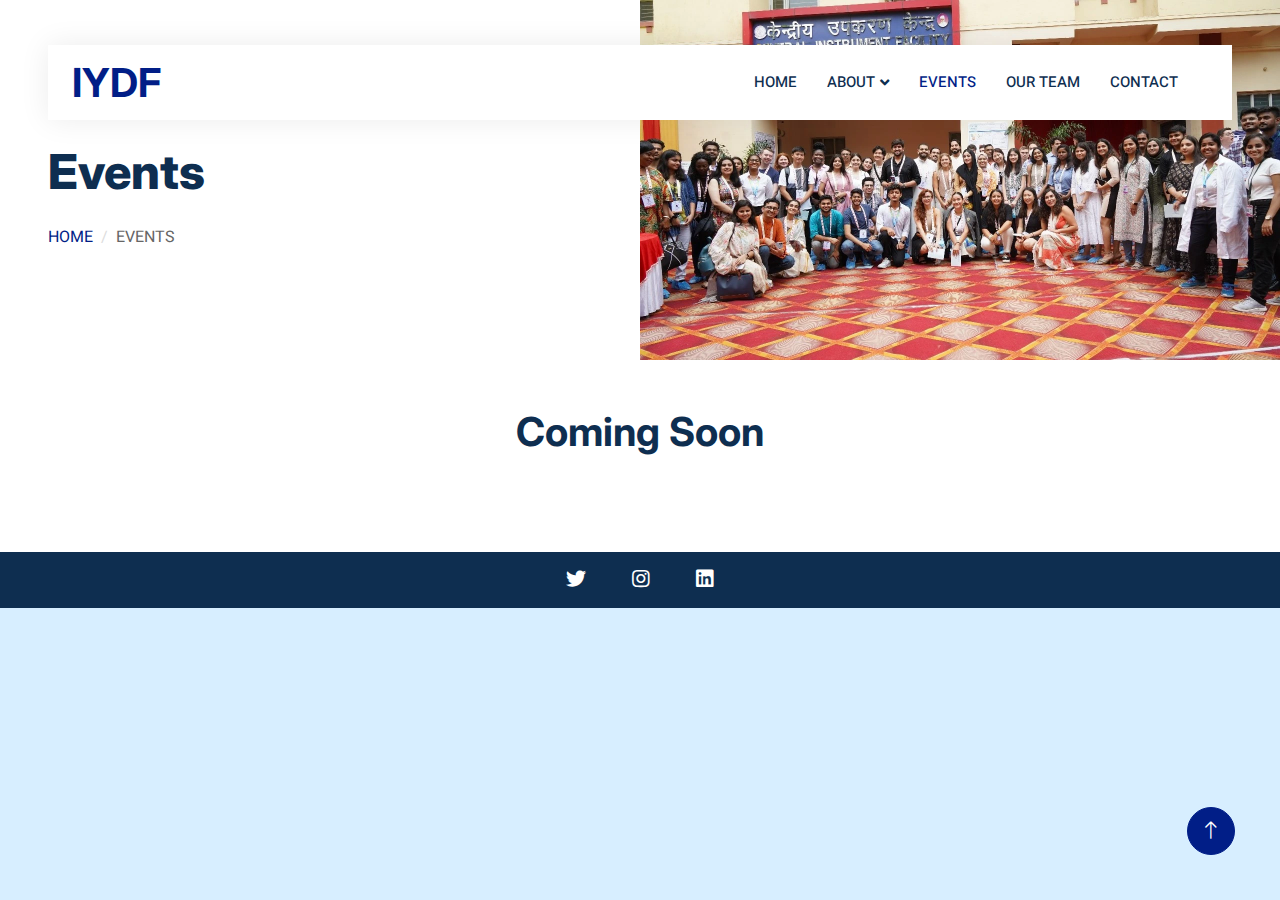
<file: events.html>
<!DOCTYPE html>
<html lang="en">

<head>
    <meta charset="utf-8">
    <title>IYDF - Events</title>
    <meta content="width=device-width, initial-scale=1.0" name="viewport">
    <meta content="" name="keywords">
    <meta content="" name="description">
    <meta property="og:title" content="Indian Youth Diplomacy Forum">
    <meta property="og:description" content="Indian Youth Diplomacy Forum (IYDF) is a distinguished organization committed to fostering bilateral and multi lateral relationships between India and other nations worldwide.">
    <meta property="og:image" content="img/favicon.ico">
    <meta property="og:url" content="https://iydf.in/">
    <meta property="og:site_name" content="Indian Youth Diplomacy Forum">
    <meta property="og:type" content="website">
    <meta name="twitter:card" content="summary_large_image">
    <meta name="twitter:title" content="Indian Youth Diplomacy Forum">
    <meta name="twitter:description" content="Indian Youth Diplomacy Forum (IYDF) is a distinguished organization committed to fostering bilateral and multi lateral relationships between India and other nations worldwide.">
    <meta name="twitter:image" content="img/favicon.ico">

    <!-- Favicon -->
    <link href="img/favicon.ico" rel="icon" type="image/x-icon">

    <link rel="preconnect" href="https://fonts.googleapis.com">
    <link rel="preconnect" href="https://fonts.gstatic.com" crossorigin>
    <link href="https://fonts.googleapis.com/css2?family=Heebo:wght@400;500;600&family=Inter:wght@700;800&display=swap" rel="stylesheet">
    <link href="https://cdnjs.cloudflare.com/ajax/libs/font-awesome/5.10.0/css/all.min.css" rel="stylesheet">
    <link href="https://cdn.jsdelivr.net/npm/bootstrap-icons@1.4.1/font/bootstrap-icons.css" rel="stylesheet">
    <link href="lib/animate/animate.min.css" rel="stylesheet">
    <link href="lib/owlcarousel/assets/owl.carousel.min.css" rel="stylesheet">
    <link href="css/bootstrap.min.css" rel="stylesheet">
    <link href="css/style.css" rel="stylesheet">
</head>

<body>
    <div class="container-xxl bg-white p-0">
        <!-- Loader -->
        <div id="spinner" class="show bg-white position-fixed translate-middle w-100 vh-100 top-50 start-50 d-flex align-items-center justify-content-center">
            <div class="spinner-border text-primary" style="width: 3rem; height: 3rem;" role="status">
                <span class="sr-only">Loading...</span>
            </div>
        </div>
        <!-- Loader End -->


        <!-- Navbar Start -->
        <div class="container-fluid nav-bar bg-transparent" style="z-index: 3;">
            <nav class="navbar navbar-expand-lg bg-white navbar-light py-0 px-4">
                <a href="index.html" class="navbar-brand d-flex align-items-center text-center">
                    <h1 class="m-0 text-primary">IYDF</h1>
                </a>
                <button type="button" class="navbar-toggler" data-bs-toggle="collapse" data-bs-target="#navbarCollapse">
                    <span class="navbar-toggler-icon"></span>
                </button>
                <div class="collapse navbar-collapse" id="navbarCollapse">
                    <div class="navbar-nav ms-auto">
                        <a href="index.html" class="nav-item nav-link">Home</a>
                        <div class="nav-item dropdown">
                            <a href="#" class="nav-link dropdown-toggle" data-bs-toggle="dropdown">About</a>
                            <div class="dropdown-menu rounded-0 m-0">
                                <a href="about.html" class="dropdown-item">About Us</a>
                                <a href="vision.html" class="dropdown-item">Our Vision</a>
                                <a href="domains.html" class="dropdown-item">Domains</a>
                            </div>
                        </div>
                        <a href="events.html" class="nav-item nav-link active">Events</a>
                        <a href="ourteam.html" class="nav-item nav-link">Our Team</a>
                        <a href="contact.html" class="nav-item nav-link">Contact</a>
                    </div>
                </div>
            </nav>
        </div>
        <!-- Navbar End -->


        <!-- Header Start -->
        <div class="container-fluid header bg-white p-0">
            <div class="row g-0 align-items-center flex-column-reverse flex-md-row">
                <div class="col-md-6 p-5 mt-lg-5">
                    <h1 class="display-5 animated fadeIn mb-4">Events</h1>
                        <nav aria-label="breadcrumb animated fadeIn">
                        <ol class="breadcrumb text-uppercase">
                            <li class="breadcrumb-item"><a href="index.html">Home</a></li>
                            <li class="breadcrumb-item text-body active" aria-current="page">Events</li>
                        </ol>
                    </nav>
                </div>
                <div class="col-md-6 animated fadeIn">
                    <img class="img-fluid" src="img/header1.webp" alt="">
                </div>
            </div>
        </div>
        <!-- Header End -->

        <!-- Testimonial Start -->
        <div class="container-xxl py-5">
            <div class="container">
                <div class="text-center mx-auto mb-5 wow fadeInUp" data-wow-delay="0.1s" style="max-width: 600px;">
                    <h1 class="mb-3">Coming Soon</h1>
                    <!-- <p>Eirmod sed ipsum dolor sit rebum labore magna erat. Tempor ut dolore lorem kasd vero ipsum sit eirmod sit. Ipsum diam justo sed rebum vero dolor duo.</p> -->
                </div>
                <!-- <div class="owl-carousel testimonial-carousel wow fadeInUp" data-wow-delay="0.1s">
                    <div class="testimonial-item bg-light rounded p-3">
                        <div class="bg-white border rounded p-4">
                            <p>Tempor stet labore dolor clita stet diam amet ipsum dolor duo ipsum rebum stet dolor amet diam stet. Est stet ea lorem amet est kasd kasd erat eos</p>
                            <div class="d-flex align-items-center">
                                <img class="img-fluid flex-shrink-0 rounded" src="img/testimonial-1.webp" style="width: 45px; height: 45px;">
                                <div class="ps-3">
                                    <h6 class="fw-bold mb-1">Client Name</h6>
                                    <small>Profession</small>
                                </div>
                            </div>
                        </div>
                    </div>
                    <div class="testimonial-item bg-light rounded p-3">
                        <div class="bg-white border rounded p-4">
                            <p>Tempor stet labore dolor clita stet diam amet ipsum dolor duo ipsum rebum stet dolor amet diam stet. Est stet ea lorem amet est kasd kasd erat eos</p>
                            <div class="d-flex align-items-center">
                                <img class="img-fluid flex-shrink-0 rounded" src="img/testimonial-2.webp" style="width: 45px; height: 45px;">
                                <div class="ps-3">
                                    <h6 class="fw-bold mb-1">Client Name</h6>
                                    <small>Profession</small>
                                </div>
                            </div>
                        </div>
                    </div>
                    <div class="testimonial-item bg-light rounded p-3">
                        <div class="bg-white border rounded p-4">
                            <p>Tempor stet labore dolor clita stet diam amet ipsum dolor duo ipsum rebum stet dolor amet diam stet. Est stet ea lorem amet est kasd kasd erat eos</p>
                            <div class="d-flex align-items-center">
                                <img class="img-fluid flex-shrink-0 rounded" src="img/testimonial-3.webp" style="width: 45px; height: 45px;">
                                <div class="ps-3">
                                    <h6 class="fw-bold mb-1">Client Name</h6>
                                    <small>Profession</small>
                                </div>
                            </div>
                        </div>
                    </div>
                </div> -->
            </div>
        </div>
        <!-- Testimonial End -->
        

        <!-- Footer Start -->
        <footer class="text-center bg-dark">
            <!-- Grid container -->
            <div class="container">
                <!-- Section: Social media -->
                <section class="mb-4">
                <!-- Twitter -->
                    <a
                        class="btn btn-link btn-floating btn-lg text-body m-1 footer-icon"
                        href="https://x.com/iydf_india?s=09"
                        role="button"
                    >
                        <i class="fab fa-twitter"></i>
                    </a>
        
                <!-- Instagram -->
                <a
                    class="btn btn-link btn-floating btn-lg text-body m-1 footer-icon"
                    href="https://www.instagram.com/indianyouthdiplomacy_?igsh=MXJ6OTZ0emJ6dHBjYQ=="
                    role="button"
                >
                    <i class="fab fa-instagram"></i>
                </a>
        
                <!-- Linkedin -->
                <a
                    class="btn btn-link btn-floating btn-lg text-body m-1 footer-icon"
                    href="https://www.linkedin.com/company/indian-youth-diplomacy-forum/"
                    role="button"
                >
                    <i class="fab fa-linkedin"></i>
                </a>
                </section>
                <!-- Section: Social media -->
            </div>
            <!-- Grid container -->
        </footer>
        <!-- Footer End -->


        <!-- Back to Top -->
        <a href="#" class="btn btn-lg btn-primary btn-lg-square back-to-top"><i class="bi bi-arrow-up"></i></a>
    </div>

    <!-- JavaScript Libraries -->
    <script src="https://code.jquery.com/jquery-3.4.1.min.js"></script>
    <script src="https://cdn.jsdelivr.net/npm/bootstrap@5.0.0/dist/js/bootstrap.bundle.min.js"></script>
    <script src="lib/wow/wow.min.js"></script>
    <script src="lib/easing/easing.min.js"></script>
    <script src="lib/waypoints/waypoints.min.js"></script>
    <script src="lib/owlcarousel/owl.carousel.min.js"></script>

    <!-- Template Javascript -->
    <script src="js/main.js"></script>
</body>

</html>
</file>
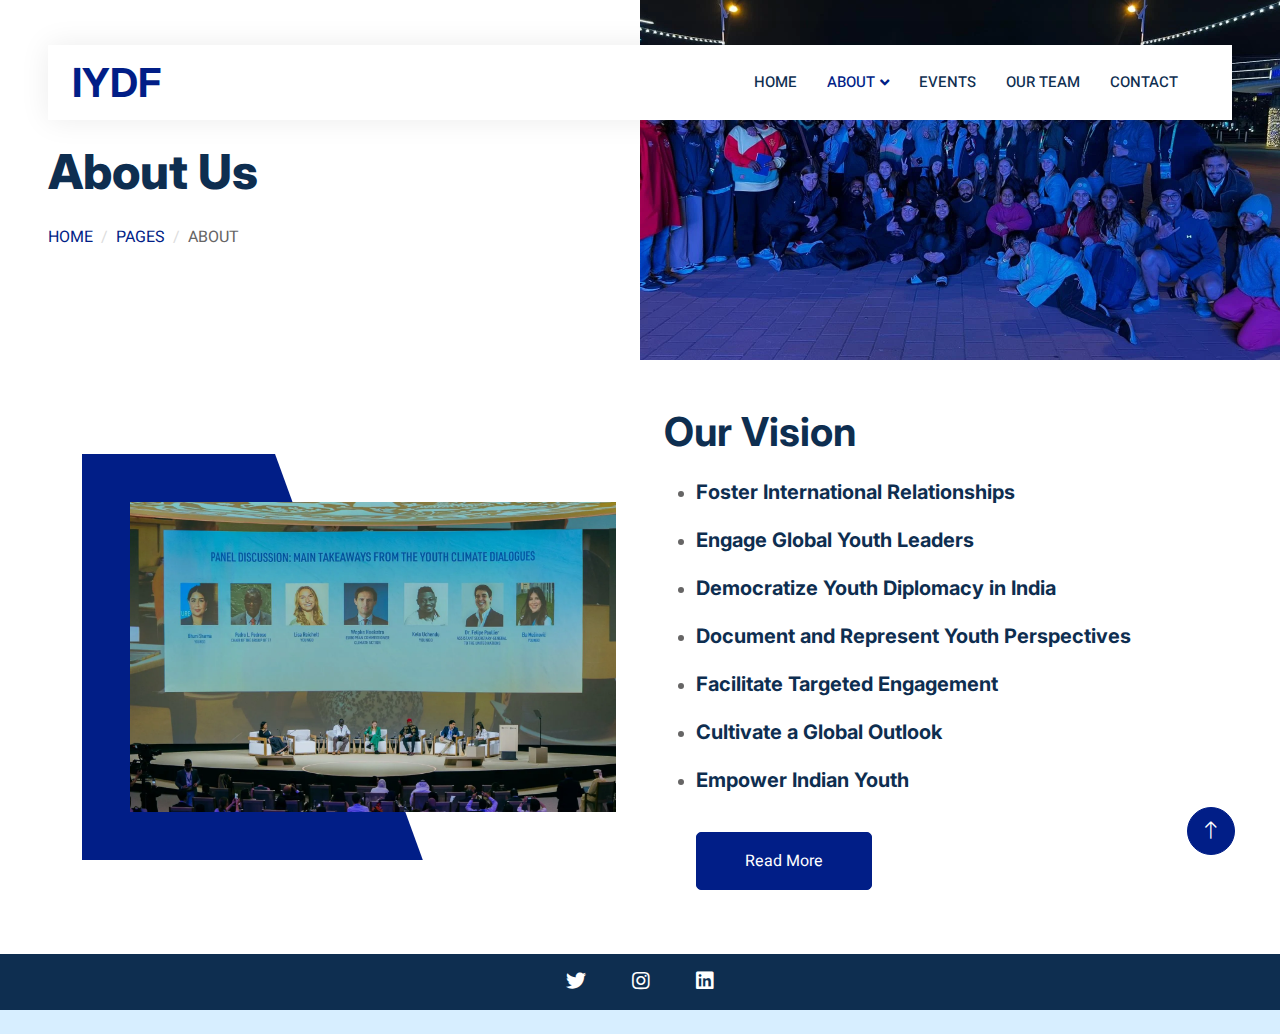
<file: vision.html>
<!DOCTYPE html>
<html lang="en">

<head>
    <meta charset="utf-8">
    <title>IYDF</title>
    <meta content="width=device-width, initial-scale=1.0" name="viewport">
    <meta name = "description" content="">
    <meta property="og:title" content="Indian Youth Diplomacy Forum">
    <meta property="og:description" content="Indian Youth Diplomacy Forum (IYDF) is a distinguished organization committed to fostering bilateral and multi lateral relationships between India and other nations worldwide.">
    <meta property="og:image" content="img/favicon.ico">
    <meta property="og:url" content="https://iydf.in/">
    <meta property="og:site_name" content="Indian Youth Diplomacy Forum">
    <meta property="og:type" content="website">
    <meta name="twitter:card" content="summary_large_image">
    <meta name="twitter:title" content="Indian Youth Diplomacy Forum">
    <meta name="twitter:description" content="Indian Youth Diplomacy Forum (IYDF) is a distinguished organization committed to fostering bilateral and multi lateral relationships between India and other nations worldwide.">
    <meta name="twitter:image" content="img/favicon.ico">

    <!-- Favicon -->
    <link href="img/favicon.ico" rel="icon" type="image/x-icon">

    <link rel="preconnect" href="https://fonts.googleapis.com">
    <link rel="preconnect" href="https://fonts.gstatic.com" crossorigin>
    <link href="https://fonts.googleapis.com/css2?family=Heebo:wght@400;500;600&family=Inter:wght@700;800&display=swap" rel="stylesheet">
    <link href="https://cdnjs.cloudflare.com/ajax/libs/font-awesome/5.10.0/css/all.min.css" rel="stylesheet">
    <link href="https://cdn.jsdelivr.net/npm/bootstrap-icons@1.4.1/font/bootstrap-icons.css" rel="stylesheet">
    <link href="lib/animate/animate.min.css" rel="stylesheet">
    <link href="lib/owlcarousel/assets/owl.carousel.min.css" rel="stylesheet">
    <link href="css/bootstrap.min.css" rel="stylesheet">
    <link href="css/style.css" rel="stylesheet">
</head>

<body>
    <div class="container-xxl bg-white p-0">
        <!-- Loader -->
        <div id="spinner" class="show bg-white position-fixed translate-middle w-100 vh-100 top-50 start-50 d-flex align-items-center justify-content-center">
            <div class="spinner-border text-primary" style="width: 3rem; height: 3rem;" role="status">
                <span class="sr-only">Loading...</span>
            </div>
        </div>
        <!-- Loader End -->


        <!-- Navbar Start -->
        <div class="container-fluid nav-bar bg-transparent" style="z-index: 3;">
            <nav class="navbar navbar-expand-lg bg-white navbar-light py-0 px-4">
                <a href="index.html" class="navbar-brand d-flex align-items-center text-center">
                    <h1 class="m-0 text-primary">IYDF</h1>
                </a>
                <button type="button" class="navbar-toggler" data-bs-toggle="collapse" data-bs-target="#navbarCollapse">
                    <span class="navbar-toggler-icon"></span>
                </button>
                <div class="collapse navbar-collapse" id="navbarCollapse">
                    <div class="navbar-nav ms-auto">
                        <a href="index.html" class="nav-item nav-link">Home</a>
                        <div class="nav-item dropdown">
                            <a href="#" class="nav-link dropdown-toggle active" data-bs-toggle="dropdown">About</a>
                            <div class="dropdown-menu rounded-0 m-0">
                                <a href="about.html" class="dropdown-item">About Us</a>
                                <a href="vision.html" class="dropdown-item active">Our Vision</a>
                                <a href="domains.html" class="dropdown-item">Domains</a>
                            </div>
                        </div>
                        <a href="events.html" class="nav-item nav-link">Events</a>

                        <a href="ourteam.html" class="nav-item nav-link">Our Team</a>
                        <a href="contact.html" class="nav-item nav-link">Contact</a>
                    </div>
                </div>
            </nav>
        </div>
        <!-- Navbar End -->


        <!-- Header Start -->
        <div class="container-fluid header bg-white p-0">
            <div class="row g-0 align-items-center flex-column-reverse flex-md-row">
                <div class="col-md-6 p-5 mt-lg-5">
                    <h1 class="display-5 animated fadeIn mb-4">About Us</h1>
                        <nav aria-label="breadcrumb animated fadeIn">
                        <ol class="breadcrumb text-uppercase">
                            <li class="breadcrumb-item"><a href="#">Home</a></li>
                            <li class="breadcrumb-item"><a href="#">Pages</a></li>
                            <li class="breadcrumb-item text-body active" aria-current="page">About</li>
                        </ol>
                    </nav>
                </div>
                <div class="col-md-6 animated fadeIn">
                    <img class="img-fluid" src="img/header3.webp" alt="">
                </div>
            </div>
        </div>
        <!-- Header End -->


        <!-- About Start -->
        <div class="container-xxl py-5">
            <div class="container">
                <div class="row g-5 align-items-center">
                    <div class="col-lg-6 wow fadeIn" data-wow-delay="0.1s">
                        <div class="about-img position-relative overflow-hidden p-5 pe-0">
                            <img class="img-fluid w-100" src="img/about3.webp" alt="About Us">
                        </div>
                    </div>
                    <div class="col-lg-6 wow fadeIn" data-wow-delay="0.5s">
                        <h1 class="mb-4">Our Vision</h1>
                        <ul>
                        <li><h5 class="mb-4">
                            Foster International Relationships
                        </h5>
                        <div id="moreContent1" class="more-content">
                            <p class="mb-4">
                                Promote bilateral and multilateral relationships between India and other nations, engaging with international platforms through youth diplomacy.
                            </p>
                        </div></li>
                        <li><h5 class="mb-4">
                            Engage Global Youth Leaders
                        </h5>
                        <div id="moreContent2" class="more-content">
                            <p class="mb-4">
                                Establish robust relations with youth leaders worldwide and advocate for shared causes across multilateral platforms.
                            </p>
                        </div></li>
                        <li><h5 class="mb-4">
                            Democratize Youth Diplomacy in India
                        </h5>
                        <div id="moreContent3" class="more-content">
                            <p class="mb-4">
                                Ensure inclusive participation of youths from diverse backgrounds in global dialogues and raise awareness of international discussions among Indian youth.
                            </p>
                        </div></li>
                        <li><h5 class="mb-4">
                            Document and Represent Youth Perspectives
                        </h5>
                        <div id="moreContent4" class="more-content">
                            <p class="mb-4">
                                Effectively represent the perspectives of Indian youth on the global stage.
                            </p>
                        </div></li>
                        <li><h5 class="mb-4">
                            Facilitate Targeted Engagement
                        </h5>
                        <div id="moreContent5" class="more-content">
                            <p class="mb-4">
                                Provide international agencies, NGOs, national youth councils, student associations, and treaty organizations with access to a broad cross-section of Indian youth for tailored engagement based on specific interests and areas of expertise.
                            </p>
                        </div></li>
                        <li><h5 class="mb-4">
                            Cultivate a Global Outlook
                        </h5>
                        <div id="moreContent6" class="more-content">
                            <p class="mb-4">
                                Help Indian youth develop a global perspective, enhance understanding of international issues, and encourage active participation in global discourses, trade, and collaborative developments.
                            </p>
                        </div></li>
                        <li><h5 class="mb-4">
                            Empower Indian Youth
                        </h5>
                        <div id="moreContent7" class="more-content">
                            <p class="mb-4">
                                Equip youth with the skills and knowledge to express themselves on global policies and contribute to international diplomacy.
                            </p>
                        </div></li>
                        <a id="readMoreBtn" class="btn btn-primary py-3 px-5 mt-3" href="javascript:void(0);">Read More</a>
                    </ul>
                    </div>
                </div>
            </div>
        </div>
        <!-- About End -->        

        <!-- Footer Start -->
        <footer class="text-center bg-dark">
            <!-- Grid container -->
            <div class="container">
                <!-- Section: Social media -->
                <section class="mb-4">
                <!-- Twitter -->
                    <a
                        class="btn btn-link btn-floating btn-lg text-body m-1 footer-icon"
                        href="https://x.com/iydf_india?s=09"
                        role="button"
                    >
                        <i class="fab fa-twitter"></i>
                    </a>
        
                <!-- Instagram -->
                <a
                    class="btn btn-link btn-floating btn-lg text-body m-1 footer-icon"
                    href="https://www.instagram.com/indianyouthdiplomacy_?igsh=MXJ6OTZ0emJ6dHBjYQ=="
                    role="button"
                >
                    <i class="fab fa-instagram"></i>
                </a>
        
                <!-- Linkedin -->
                <a
                    class="btn btn-link btn-floating btn-lg text-body m-1 footer-icon"
                    href="https://www.linkedin.com/company/indian-youth-diplomacy-forum/"
                    role="button"
                >
                    <i class="fab fa-linkedin"></i>
                </a>
                </section>
                <!-- Section: Social media -->
            </div>
            <!-- Grid container -->
        </footer>
        <!-- Footer End -->


        <!-- Back to Top -->
        <a href="#" class="btn btn-lg btn-primary btn-lg-square back-to-top"><i class="bi bi-arrow-up"></i></a>
    </div>

    <!-- JavaScript Libraries -->
    <script src="https://code.jquery.com/jquery-3.4.1.min.js"></script>
    <script src="https://cdn.jsdelivr.net/npm/bootstrap@5.0.0/dist/js/bootstrap.bundle.min.js"></script>
    <script src="lib/wow/wow.min.js"></script>
    <script src="lib/easing/easing.min.js"></script>
    <script src="lib/waypoints/waypoints.min.js"></script>
    <script src="lib/owlcarousel/owl.carousel.min.js"></script>

    <!-- Template Javascript -->
    <script src="js/main.js"></script>
    <script src="js/vision.js"></script>
</body>

</html>
</file>
<file: css/style.css>
:root {
    --primary: #011e87;
    --secondary: #FF6922;
    --light: #EFFDF5;
    --dark: #0E2E50;
}

.back-to-top {
    position: fixed;
    display: none;
    right: 45px;
    bottom: 45px;
    z-index: 99;
}


/*** Spinner ***/
#spinner {
    opacity: 0;
    visibility: hidden;
    transition: opacity .5s ease-out, visibility 0s linear .5s;
    z-index: 99999;
}

#spinner.show {
    transition: opacity .5s ease-out, visibility 0s linear 0s;
    visibility: visible;
    opacity: 1;
}


/*** Button ***/
.btn {
    transition: .5s;
}

.btn.btn-primary,
.btn.btn-secondary {
    color: #FFFFFF;
}

.btn-square {
    width: 38px;
    height: 38px;
}

.btn-sm-square {
    width: 32px;
    height: 32px;
}

.btn-lg-square {
    width: 48px;
    height: 48px;
}

.btn-square,
.btn-sm-square,
.btn-lg-square {
    padding: 0;
    display: flex;
    align-items: center;
    justify-content: center;
    font-weight: normal;
    border-radius: 50px;
}


/*** Navbar ***/
.nav-bar {
    position: relative;
    margin-top: 45px;
    padding: 0 3rem;
    transition: .5s;
    z-index: 9999;
}

.nav-bar.sticky-top {
    position: sticky;
    padding: 0;
    z-index: 9999;
}

.navbar {
    box-shadow: 0 0 30px rgba(0, 0, 0, .08);
}

.navbar .dropdown-toggle::after {
    border: none;
    content: "\f107";
    font-family: "Font Awesome 5 Free";
    font-weight: 900;
    vertical-align: middle;
    margin-left: 5px;
    transition: .5s;
}

.navbar .dropdown-toggle[aria-expanded=true]::after {
    transform: rotate(-180deg);
}

.navbar-light .navbar-nav .nav-link {
    margin-right: 30px;
    padding: 25px 0;
    color: #FFFFFF;
    font-size: 15px;
    text-transform: uppercase;
    outline: none;
}

.navbar-light .navbar-nav .nav-link:hover,
.navbar-light .navbar-nav .nav-link.active {
    color: var(--primary);
}

@media (max-width: 991.98px) {
    .nav-bar {
        margin: 0;
        padding: 0;
    }

    .navbar-light .navbar-nav .nav-link  {
        margin-right: 0;
        padding: 10px 0;
    }

    .navbar-light .navbar-nav {
        border-top: 1px solid #EEEEEE;
    }
}

.navbar-light .navbar-brand {
    height: 75px;
}

.navbar-light .navbar-nav .nav-link {
    color: var(--dark);
    font-weight: 500;
}

@media (min-width: 992px) {
    .navbar .nav-item .dropdown-menu {
        display: block;
        top: 100%;
        margin-top: 0;
        transform: rotateX(-75deg);
        transform-origin: 0% 0%;
        opacity: 0;
        visibility: hidden;
        transition: .5s;
        
    }

    .navbar .nav-item:hover .dropdown-menu {
        transform: rotateX(0deg);
        visibility: visible;
        transition: .5s;
        opacity: 1;
    }
}


/*** Header ***/
@media (min-width: 992px) {
    .header {
        margin-top: -120px;
    }
}

.header-carousel .owl-nav {
    position: absolute;
    top: 50%;
    left: -25px;
    transform: translateY(-50%);
    display: flex;
    flex-direction: column;
}

.header-carousel .owl-nav .owl-prev,
.header-carousel .owl-nav .owl-next {
    margin: 7px 0;
    width: 50px;
    height: 50px;
    display: flex;
    align-items: center;
    justify-content: center;
    color: #FFFFFF;
    background: var(--primary);
    border-radius: 40px;
    font-size: 20px;
    transition: .5s;
}

.header-carousel .owl-nav .owl-prev:hover,
.header-carousel .owl-nav .owl-next:hover {
    background: var(--dark);
}

@media (max-width: 768px) {
    .header-carousel .owl-nav {
        left: 25px;
    }
}

.breadcrumb-item + .breadcrumb-item::before {
    color: #DDDDDD;
}


/*** Icon ***/
.icon {
    padding: 15px;
    display: inline-flex;
    align-items: center;
    justify-content: center;
    background: #FFFFFF !important;
    border-radius: 50px;
    border: 1px dashed var(--primary) !important;
}


/*** About ***/
.about-img img {
    position: relative;
    z-index: 2;
}

.about-img::before {
    position: absolute;
    content: "";
    top: 0;
    left: -50%;
    width: 100%;
    height: 100%;
    background: var(--primary);
    transform: skew(20deg);
    z-index: 1;
}

.more-content {
    display: none;
}

/*** Initiatives ***/

.overlay {
    transition: .5s;
    height: 150px;
    border: 1px dashed var(--primary);
    align-items: center;
    justify-content: center;
    display: flex;
    flex-direction: column;
    text-align: center;
    padding: 15px;

}

.overlay:hover {
    background: var(--primary);
    color: white;
}

.overlay h6, .overlay span {
    transition: color 0.3s ease;
}

.overlay:hover h6, .overlay:hover span {
    color: white;
}


/*** Property List ***/
.nav-pills .nav-item .btn {
    color: var(--dark);
}

.nav-pills .nav-item .btn:hover,
.nav-pills .nav-item .btn.active {
    color: #FFFFFF;
}

.property-item {
    box-shadow: 0 0 30px rgba(0, 0, 0, .08);
}

.property-item img {
    transition: .5s;
}

.property-item:hover img {
    transform: scale(1.1);
}

.property-item .border-top {
    border-top: 1px dashed #FCF39D !important;
}

.property-item .border-end {
    border-right: 1px dashed #FCF39D !important;
}


/*** Team ***/
.team-item {
    box-shadow: 0 0 30px rgba(0, 0, 0, .08);
    transition: .5s;
}

.team-item .btn {
    color: var(--primary);
    background: #FFFFFF;
    box-shadow: 0 0 30px rgba(0, 0, 0, .15);
}

.team-item .btn:hover {
    color: #FFFFFF;
    background: var(--primary);
}

.team-item:hover {
    border-color: var(--secondary) !important;
}

.team-item:hover .bg-primary {
    background: var(--secondary) !important;
}

.team-item:hover .bg-primary i {
    color: var(--secondary) !important;
}

.team-image{
    cursor: pointer;
}

.modal {
    display: none;
    position: fixed;
    z-index: 100;
    padding-top: 60px;
    left: 0;
    top: 0;
    width: 100%;
    height: 100%;
    overflow: auto;
    background-color: rgba(0,0,0,0.4);
}

.modal-content {
    background-color: #fefefe;
    margin: auto;
    padding: 20px;
    border: 1px solid #888;
    width: 90%;
    max-width: 600px;
    display: flex;
    flex-direction: column;
    align-items: center;
    position: relative;
}
.modal-content img {
    max-width: 100%;
    height: auto;
    margin-bottom: 20px;
}
.modal-content .info {
    text-align: center;
    width: 100%;
}
.modal-content .info h5 {
    margin-top: 0;
}
.close {
    color: #aaa;
    position: absolute;
    top: 10px;
    right: 20px;
    font-size: 28px;
    font-weight: bold;
}
.close:hover,
.close:focus {
    color: black;
    text-decoration: none;
    cursor: pointer;
}

@media (min-width: 600px) {
    .modal-content {
        flex-direction: row;
    }
    .modal-content img {
        max-width: 150px;
        margin-right: 20px;
        margin-bottom: 0;
    }
    .modal-content .info {
        text-align: left;
        max-width: calc(100% - 170px);
    }
}


/*** Testimonial ***/
.testimonial-carousel {
    padding-left: 1.5rem;
    padding-right: 1.5rem;
}

@media (min-width: 576px) {
    .testimonial-carousel {
        padding-left: 4rem;
        padding-right: 4rem;
    }
}

.testimonial-carousel .testimonial-item .border {
    border: 1px dashed #FCF39D !important;
}

.testimonial-carousel .owl-nav {
    position: absolute;
    width: 100%;
    height: 40px;
    top: calc(50% - 20px);
    left: 0;
    display: flex;
    justify-content: space-between;
    z-index: 1;
}

.testimonial-carousel .owl-nav .owl-prev,
.testimonial-carousel .owl-nav .owl-next {
    position: relative;
    width: 40px;
    height: 40px;
    display: flex;
    align-items: center;
    justify-content: center;
    color: #FFFFFF;
    background: var(--primary);
    border-radius: 40px;
    font-size: 20px;
    transition: .5s;
}

.testimonial-carousel .owl-nav .owl-prev:hover,
.testimonial-carousel .owl-nav .owl-next:hover {
    background: var(--dark);
}


/*** Footer ***/

.footer-icon i{
    color: white;
    transition: color 0.3s;
}

.footer-icon i:hover{
    color: var(--primary);
}

.footer .btn.btn-social {
    margin-right: 5px;
    width: 35px;
    height: 35px;
    display: flex;
    align-items: center;
    justify-content: center;
    color: var(--light);
    border: 1px solid rgba(255,255,255,0.5);
    border-radius: 35px;
    transition: .3s;
}

.footer .btn.btn-social:hover {
    color: var(--primary);
    border-color: var(--light);
}

.footer .btn.btn-link {
    display: block;
    margin-bottom: 5px;
    padding: 0;
    text-align: left;
    font-size: 15px;
    font-weight: normal;
    text-transform: capitalize;
    transition: .3s;
}

.footer .btn.btn-link::before {
    position: relative;
    content: "\f105";
    font-family: "Font Awesome 5 Free";
    font-weight: 900;
    margin-right: 10px;
}

.footer .btn.btn-link:hover {
    letter-spacing: 1px;
    box-shadow: none;
}

.footer .form-control {
    border-color: rgba(255,255,255,0.5);
}

.footer .copyright {
    padding: 25px 0;
    font-size: 15px;
    border-top: 1px solid rgba(256, 256, 256, .1);
}

.footer .copyright a {
    color: var(--light);
}

.footer .footer-menu a {
    margin-right: 15px;
    padding-right: 15px;
    border-right: 1px solid rgba(255, 255, 255, .1);
}

.footer .footer-menu a:last-child {
    margin-right: 0;
    padding-right: 0;
    border-right: none;
}
</file>
